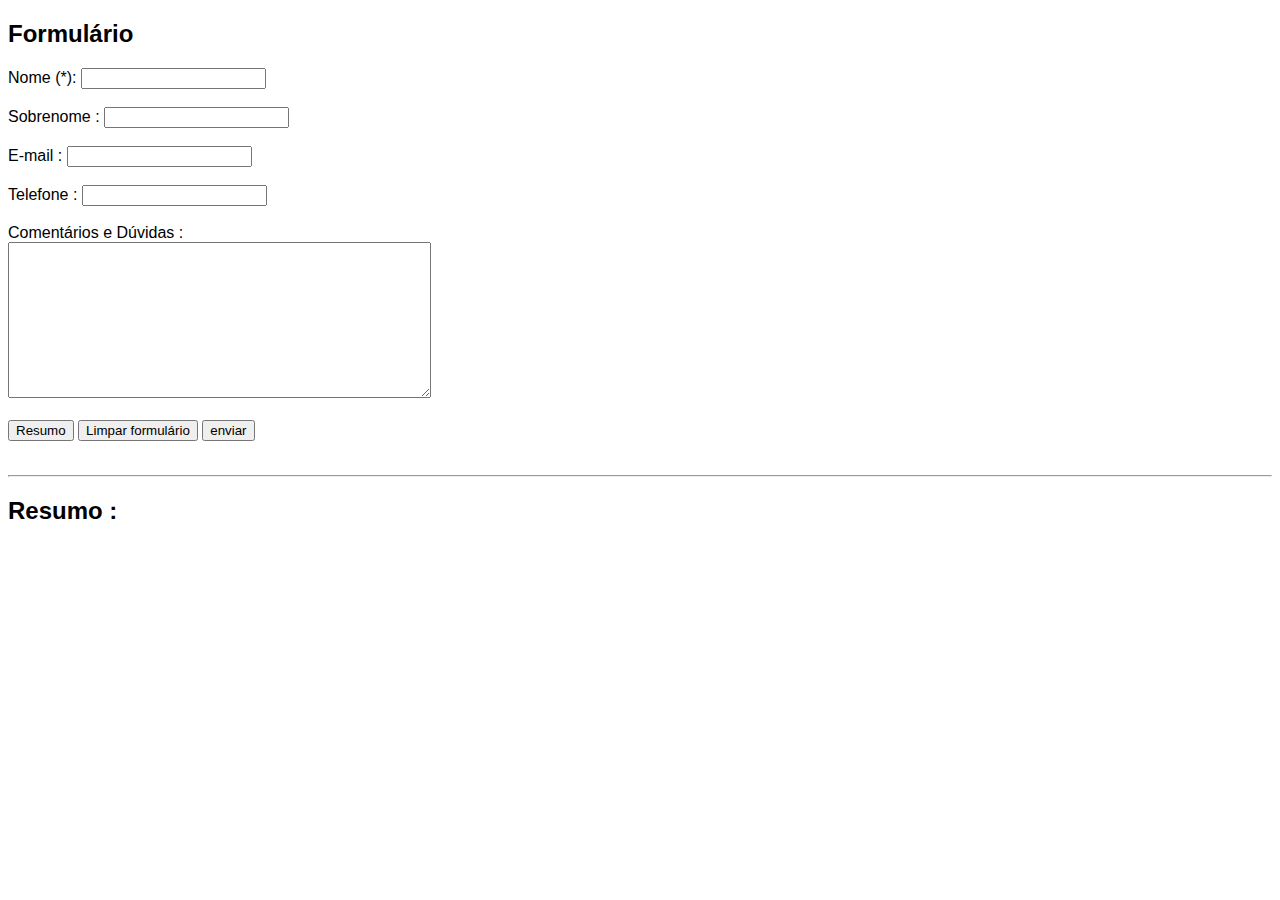
<file: Mod-3-Bootstrap-JavaScript/Aula136-EP/index.html>
<!DOCTYPE html>
<html lang="en">
<head>
    <meta charset="UTF-8">
    <meta name="viewport" content="width=device-width, initial-scale=1.0">
    <link rel="stylesheet" href="css/style.css" />
    <title>Aula 136 - Exercício Prático</title>
</head>
<body>
    <section>
        <h2>Formulário</h2>
        <p id="Contato">
            <form id="myForm" action="" onsubmit="return validarForm()" method="post">
                <label for="nome">Nome (*): </label>
                <input id="nome" type="text">
                <br><br>
                <label for="sobreNome">Sobrenome : </label>
                <input id="sobreNome" type="text">
                <br><br>
                <label for="email">E-mail : </label>
                <input id="email" type="email">
                <br><br>
                <label for="telefone">Telefone : </label>
                <input id="telefone" type="text">
                <br><br>
                <label for="Duvida">Comentários e Dúvidas : </label>
                <br>
                <textarea id="duvida" cols="50" rows="10"></textarea>
                <br><br>
                <button class="btn1" type="button" onclick="resumo()">Resumo</button>
                <button class="btn2" type="button" onclick="limpar()">Limpar formulário</button>
                <input type="submit" value="enviar">
            </form>
            <br>
        </p>
    </section>
    <hr>
    <h2>Resumo : </h2>
    <p id="p1"></p>
    <p id="p2"></p>
    <p id="p3"></p>
    <p id="p4"></p>
    <p id="p5"></p>
    <script src="js/main.js"></script>
</body>
</html>
</file>
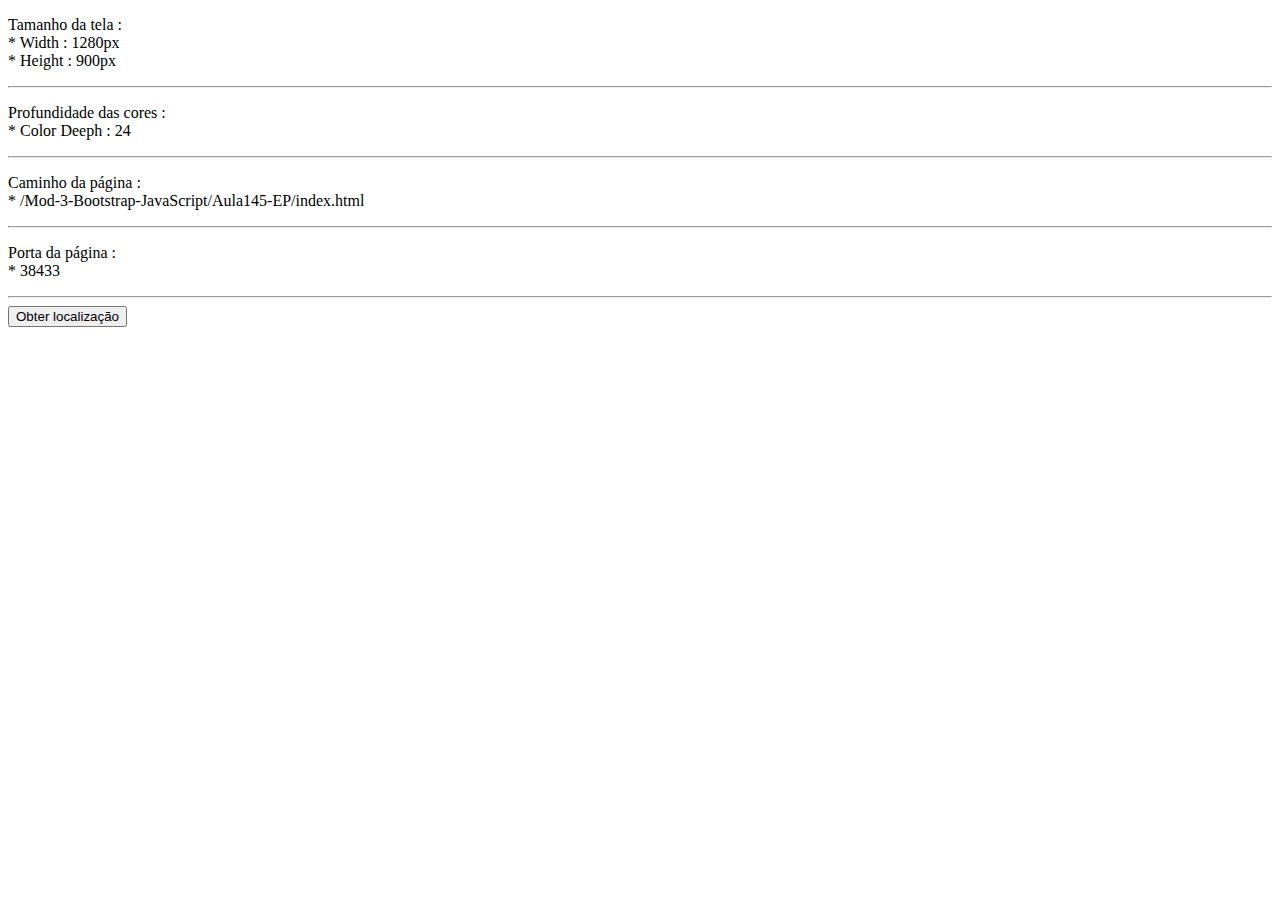
<file: Mod-3-Bootstrap-JavaScript/Aula145-EP/index.html>
<!DOCTYPE html>
<html lang="en">
<head>
    <meta charset="UTF-8">
    <meta name="viewport" content="width=device-width, initial-scale=1.0">
    <title>Aula 145 - Exercício Prático</title>
</head>
<body>
    <p id="p1"></p>
    <hr>
    <p id="p2"></p>
    <hr>
    <p id="p3"></p>
    <hr>
    <p id="p4"></p>
    <hr>
    <button class="btn" onclick="getMyLocation()">Obter localização</button>
    <p id="p5"></p>
    <script src="js/main.js"></script>
</body>
</html>
</file>
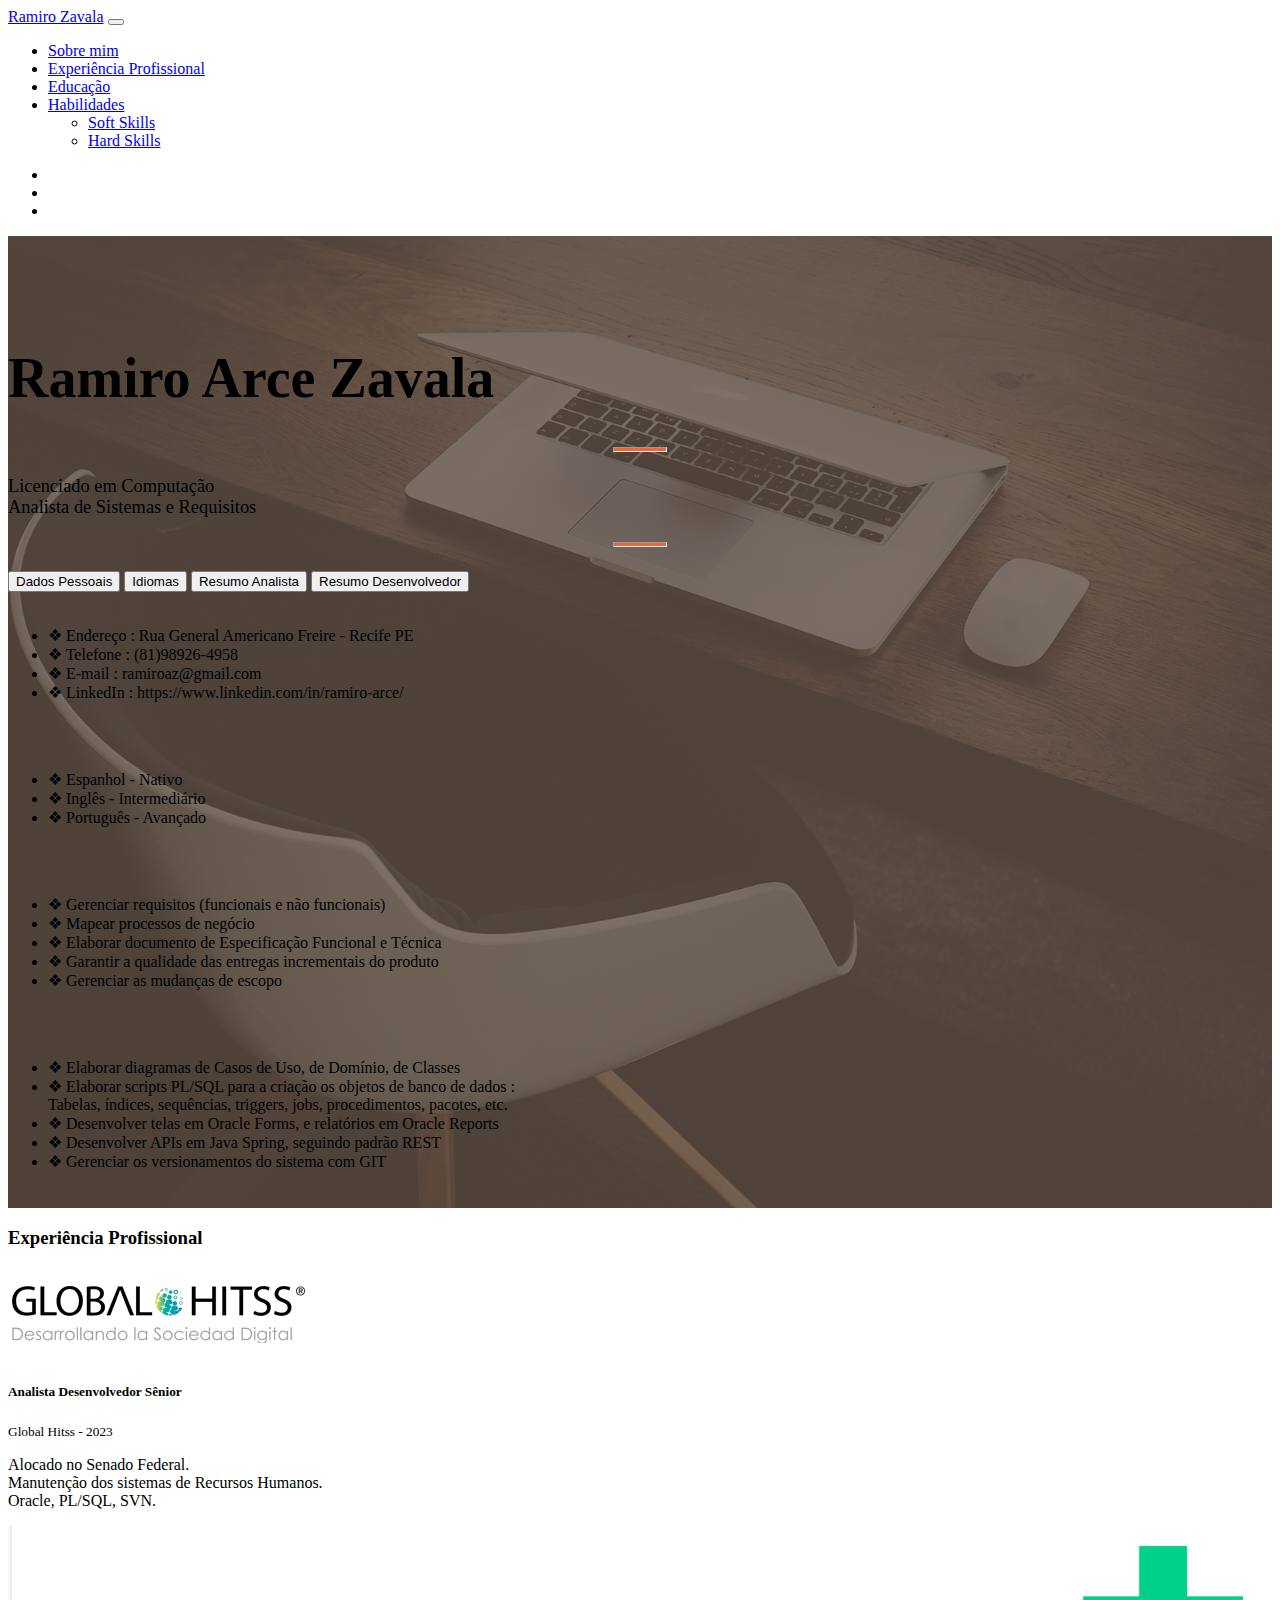
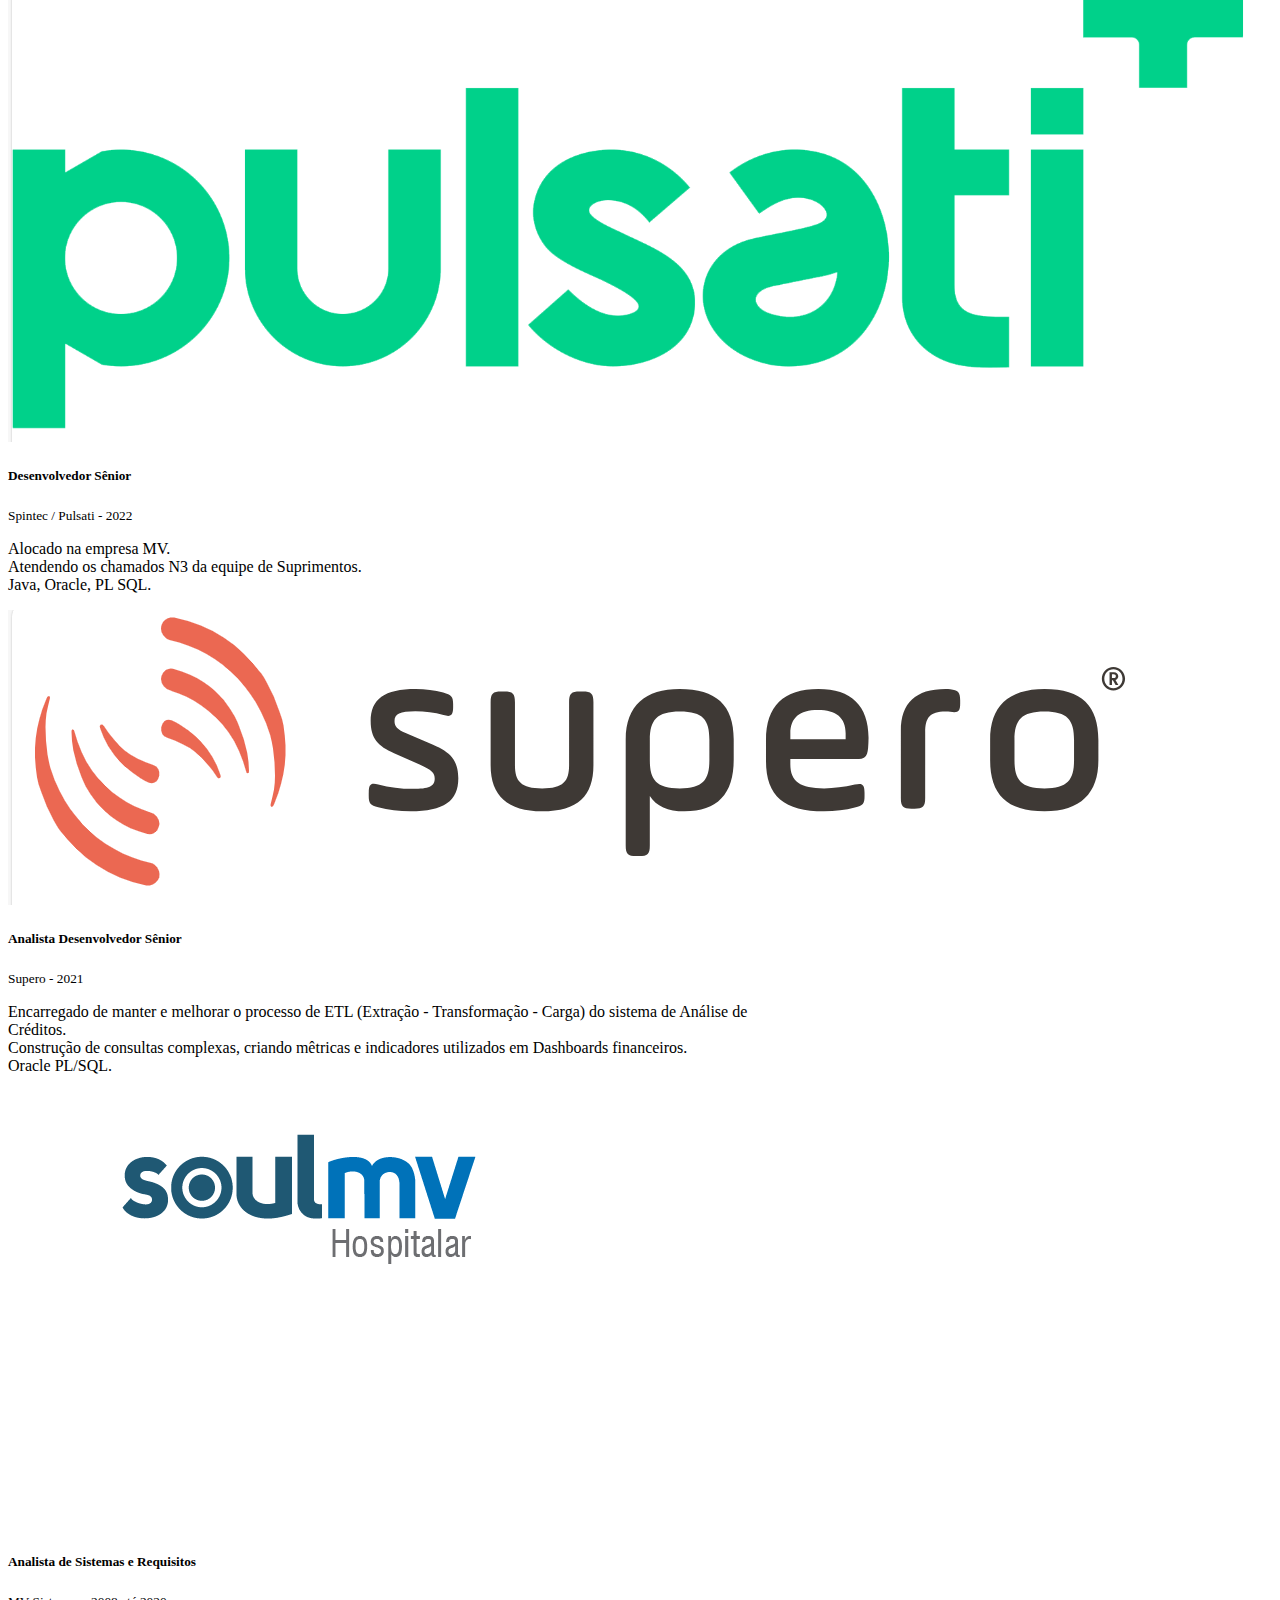
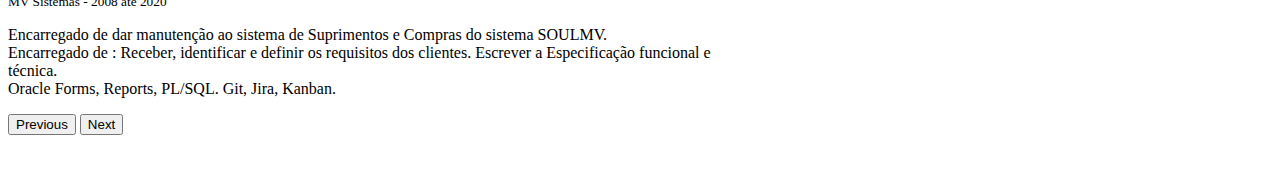
<file: Mod-3-Bootstrap-JavaScript/Aula165-EP/index.html>
<!DOCTYPE html>
<html lang="en">
<head>
    <meta charset="UTF-8">
    <meta name="viewport" content="width=device-width, initial-scale=1.0">
    <!-- Personalizado -->
    <link href="css/style.css" rel="stylesheet">
    <!-- Padrões -->
    <link href="https://cdn.jsdelivr.net/npm/bootstrap@5.3.2/dist/css/bootstrap.min.css" rel="stylesheet" integrity="sha384-T3c6CoIi6uLrA9TneNEoa7RxnatzjcDSCmG1MXxSR1GAsXEV/Dwwykc2MPK8M2HN" crossorigin="anonymous">
    <script src="https://cdn.jsdelivr.net/npm/bootstrap@5.3.2/dist/js/bootstrap.bundle.min.js" integrity="sha384-C6RzsynM9kWDrMNeT87bh95OGNyZPhcTNXj1NW7RuBCsyN/o0jlpcV8Qyq46cDfL" crossorigin="anonymous"></script>
    <title>Aula 165 - Exercício Prático</title>
</head>
<body>
    <!-- 
        Crie uma página web contendo as seguintes especificações:
        * A página deve ter um MENU de navegação usando NAVBAR;
        * A página deve ter pelo menos três containers;
        * A página deve ter um rodapé;
        * A página deve ser responsiva;
        * A página deve ter pelo menos duas cores em Bootstrap;
        * A página deve obrigatoriamente fazer uso de:
            * Imagens
            * Botões
            * Listas
            * Tabelas
            * Alerts
            * Carousel 
            * Collapse 
    -->
    <!-- Navigation-->
    <nav class="navbar navbar-expand-lg navbar-light bg-info p-3 fixed-top" style="--bs-bg-opacity: .5;">
        <div class="container-fluid">
          <a class="navbar-brand" href="#">Ramiro Zavala</a>
          <button class="navbar-toggler" type="button" data-bs-toggle="collapse" data-bs-target="#navbarNavDropdown" aria-controls="navbarNavDropdown" aria-expanded="false" aria-label="Toggle navigation">
            <span class="navbar-toggler-icon"></span>
          </button>
      
          <div class=" collapse navbar-collapse" id="navbarNavDropdown">
            <ul class="navbar-nav ms-auto ">
              <li class="nav-item">
                <a class="nav-link mx-2 active" aria-current="page" href="#">Sobre mim</a>
              </li>
              <li class="nav-item">
                <a class="nav-link mx-2" href="#">Experiência Profissional</a>
              </li>
              <li class="nav-item">
                <a class="nav-link mx-2" href="#">Educação</a>
              </li>
              <li class="nav-item dropdown">
                <a class="nav-link mx-2 dropdown-toggle" href="#" id="navbarDropdownMenuLink" role="button" data-bs-toggle="dropdown" aria-expanded="false">
                  Habilidades
                </a>
                <ul class="dropdown-menu" aria-labelledby="navbarDropdownMenuLink">
                  <li><a class="dropdown-item" href="#">Soft Skills</a></li>
                  <li><a class="dropdown-item" href="#">Hard Skills</a></li>
                </ul>
              </li>
            </ul>
            <ul class="navbar-nav ms-auto d-none d-lg-inline-flex">
              <li class="nav-item mx-2">
                <a class="nav-link text-dark h5" href="" target="blank"><i class="fab fa-google-plus-square"></i></a>
              </li>
              <li class="nav-item mx-2">
                <a class="nav-link text-dark h5" href="" target="blank"><i class="fab fa-twitter"></i></a>
              </li>
              <li class="nav-item mx-2">
                <a class="nav-link text-dark h5" href="" target="blank"><i class="fab fa-facebook-square"></i></a>
              </li>
            </ul>
          </div>
        </div>
    </nav>
    <!-- Masthead-->
    <header class="masthead">
        <div class="container px-4 px-lg-5 h-100">
            <div class="row gx-4 gx-lg-5 h-100 align-items-center justify-content-center text-center">
                <div class="col-lg-8 align-self-end">
                    <h1 class="text-white font-weight-bold">Ramiro Arce Zavala</h1>
                    <hr class="divider" />
                </div>
                <div class="col-lg-8 align-self-baseline">
                    <p class="text-white mb-5">Licenciado em Computação<br>Analista de Sistemas e Requisitos</p>
                    <hr class="divider" />
                </div>
                <div id="resumo">
                  <button type="button" class="btn btn-dark" data-bs-toggle="collapse" data-bs-target="#resumo1">Dados Pessoais</button>
                  <button type="button" class="btn btn-dark" data-bs-toggle="collapse" data-bs-target="#resumo2">Idiomas</button>
                  <button type="button" class="btn btn-dark" data-bs-toggle="collapse" data-bs-target="#resumo3">Resumo Analista</button>
                  <button type="button" class="btn btn-dark" data-bs-toggle="collapse" data-bs-target="#resumo4">Resumo Desenvolvedor</button>
                  <div id="resumo1" class="collapse show text-white mb-5" data-bs-parent="#resumo">
                      <br>
                      <ul class="list-group list-group-flush col-md-8 d-flex justify-content-center w-75 mx-auto">
                        <li class="list-group-item">❖ Endereço : Rua General Americano Freire - Recife PE</li>
                        <li class="list-group-item">❖ Telefone : (81)98926-4958</li>
                        <li class="list-group-item">❖ E-mail : ramiroaz@gmail.com</li>
                        <li class="list-group-item">❖ LinkedIn : https://www.linkedin.com/in/ramiro-arce/</li>
                      </ul>
                      <br>
                  </div>
                  <div id="resumo2" class="collapse text-white mb-5" data-bs-parent="#resumo">
                      <br>
                      <ul class="list-group list-group-flush col-md-8 d-flex justify-content-center w-75 mx-auto">
                        <li class="list-group-item">❖ Espanhol - Nativo</li>
                        <li class="list-group-item">❖ Inglês - Intermediário</li>
                        <li class="list-group-item">❖ Português - Avançado</li>
                      </ul>
                      <br>
                  </div>
                  <div id="resumo3" class="collapse text-white mb-5" data-bs-parent="#resumo">
                    <br>
                    <ul class="list-group list-group-flush col-md-8 d-flex justify-content-center w-75 mx-auto">
                      <li class="list-group-item">❖ Gerenciar requisitos (funcionais e não funcionais)</li>
                      <li class="list-group-item">❖ Mapear processos de negócio</li>
                      <li class="list-group-item">❖ Elaborar documento de Especificação Funcional e Técnica</li>
                      <li class="list-group-item">❖ Garantir a qualidade das entregas incrementais do produto</li>
                      <li class="list-group-item">❖ Gerenciar as mudanças de escopo</li>
                    </ul>
                    <br>
                  </div>
                  <div id="resumo4" class="collapse text-white mb-5" data-bs-parent="#resumo">
                    <br>
                    <ul class="list-group list-group-flush col-md-8 d-flex justify-content-center w-75 mx-auto">
                      <li class="list-group-item">❖ Elaborar diagramas de Casos de Uso, de Domínio, de Classes</li>
                      <li class="list-group-item">❖ Elaborar scripts PL/SQL para a criação os objetos de banco de dados : <br> Tabelas, índices, sequências, triggers, jobs, procedimentos, pacotes, etc.</li>
                      <li class="list-group-item">❖ Desenvolver telas em Oracle Forms, e relatórios em Oracle Reports</li>
                      <li class="list-group-item">❖ Desenvolver APIs em Java Spring, seguindo padrão REST</li>
                      <li class="list-group-item">❖ Gerenciar os versionamentos do sistema com GIT</li>
                    </ul>
                    <br>
                  </div>
            </div>
      </div>
    </header>
    <!-- Experiência Profissional  -->
    <section class="page-section bg-primary" id="experiencia">
      <h3 class="text-white mb-5 text-center">Experiência Profissional</h3>
      <div id="carouselExample" class="carousel slide">
        <div class="carousel-inner">
          <div class="carousel-item active">
            <div class="card mb-3 d-flex justify-content-center w-75 mx-auto" style="max-width: 740px;">
              <div class="row g-0">
                <div class="col-md-4">
                  <img src="assets/img/logo_nuevo-hitss.png" class="img-fluid rounded-start" alt="globalhitss">
                </div>
                <div class="col-md-8">
                  <div class="card-body">
                    <h5 class="card-title">Analista Desenvolvedor Sênior</h5>
                    <p class="card-text"><small class="text-body-secondary">Global Hitss - 2023</small></p>
                    <p class="card-text">Alocado no Senado Federal. <br>Manutenção dos sistemas de Recursos Humanos.
                        <br>Oracle, PL/SQL, SVN.
                    </p>
                  </div>
                </div>
              </div>
          </div>
          </div>
          <div class="carousel-item">
            <div class="card mb-3 d-flex justify-content-center w-75 mx-auto" style="max-width: 740px;">
              <div class="row g-0">
                <div class="col-md-4">
                  <img src="assets/img/logo-pulsati.png" class="img-fluid rounded-start" alt="pulsati">
                </div>
                <div class="col-md-8">
                  <div class="card-body">
                    <h5 class="card-title">Desenvolvedor Sênior</h5>
                    <p class="card-text"><small class="text-body-secondary">Spintec / Pulsati - 2022</small></p>
                    <p class="card-text">Alocado na empresa MV.<br>Atendendo os chamados N3 da equipe de Suprimentos.<br>Java, Oracle, PL SQL.</p>
                  </div>
                </div>
              </div>
            </div>
          </div>
          <div class="carousel-item">
            <div class="card mb-3 d-flex justify-content-center w-75 mx-auto" style="max-width: 740px;">
              <div class="row g-0">
                <div class="col-md-4">
                  <img src="assets/img/logo-supero.png" class="img-fluid rounded-start" alt="supero">
                </div>
                <div class="col-md-8">
                  <div class="card-body">
                    <h5 class="card-title">Analista Desenvolvedor Sênior</h5>
                    <p class="card-text"><small class="text-body-secondary">Supero - 2021</small></p>
                    <p class="card-text">Encarregado de manter e melhorar o processo de ETL (Extração - Transformação - Carga) do sistema de Análise de Créditos.
                      <br>Construção de consultas complexas, criando mêtricas e indicadores utilizados em Dashboards financeiros.<br>Oracle PL/SQL.</p>
                  </div>
                </div>
              </div>
            </div>
          </div>
          <div class="carousel-item">
            <div class="card mb-3 d-flex justify-content-center w-75 mx-auto" style="max-width: 740px;">
              <div class="row g-0">
                <div class="col-md-4">
                  <img src="assets/img/logo-soulmv.png" class="img-fluid rounded-start" alt="soulmv">
                </div>
                <div class="col-md-8">
                  <div class="card-body">
                    <h5 class="card-title">Analista de Sistemas e Requisitos</h5>
                    <p class="card-text"><small class="text-body-secondary">MV Sistemas - 2008 até 2020</small></p>
                    <p class="card-text">Encarregado de dar manutenção ao sistema de Suprimentos e Compras do sistema SOULMV.
                      <br>Encarregado de : Receber, identificar e definir os requisitos dos clientes. Escrever a Especificação funcional e técnica.
                      <br>Oracle Forms, Reports, PL/SQL. Git, Jira, Kanban.
                    </p>
                  </div>
                </div>
              </div>
            </div>
          </div>
        </div>
        <button class="carousel-control-prev" type="button" data-bs-target="#carouselExample" data-bs-slide="prev">
          <span class="carousel-control-prev-icon" aria-hidden="true"></span>
          <span class="visually-hidden">Previous</span>
        </button>
        <button class="carousel-control-next" type="button" data-bs-target="#carouselExample" data-bs-slide="next">
          <span class="carousel-control-next-icon" aria-hidden="true"></span>
          <span class="visually-hidden">Next</span>
        </button>
      </div>
    </section>  
      
    <br><br>
</body>
</html>
</file>
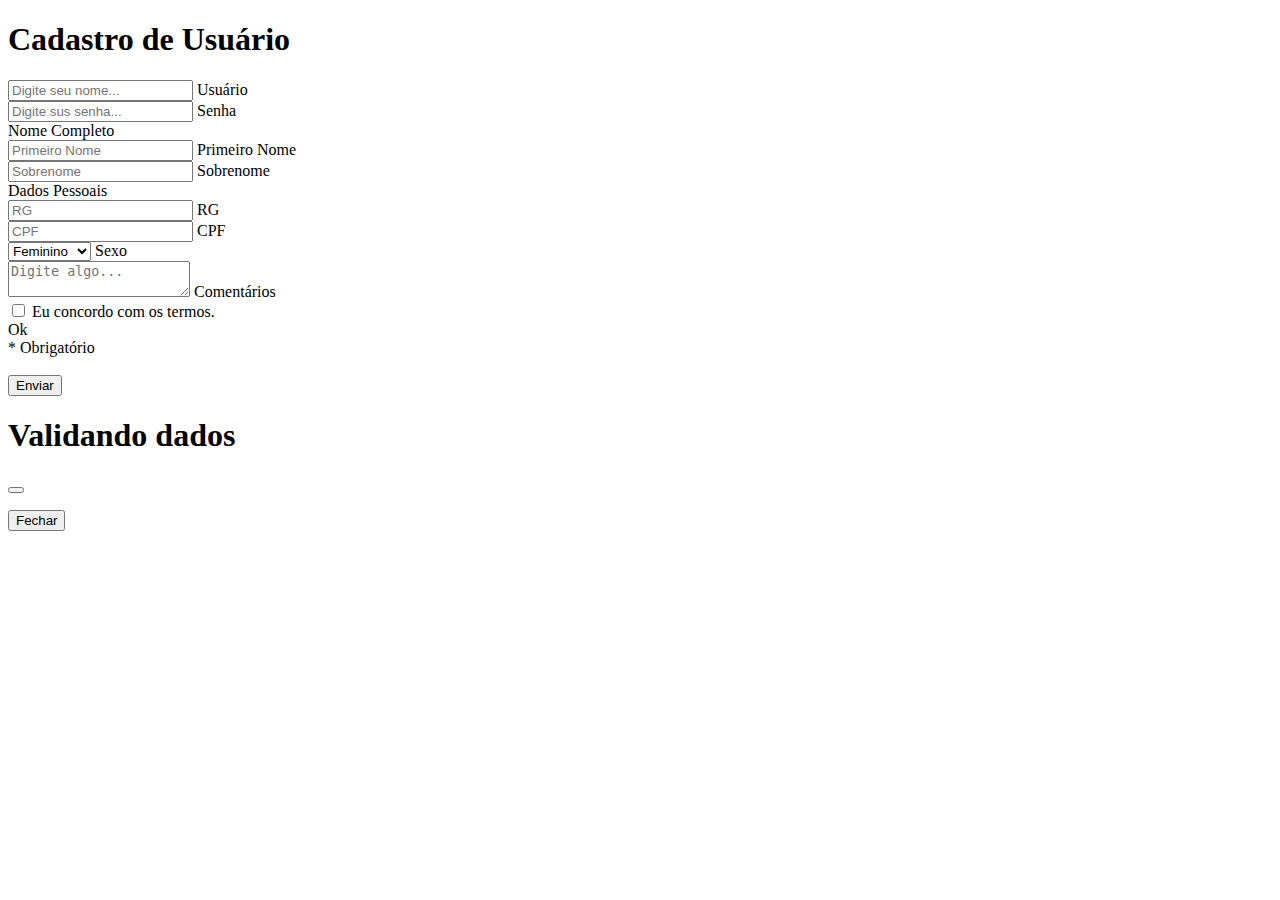
<file: Mod-3-Bootstrap-JavaScript/Aula175-EP/index.html>
<!DOCTYPE html>
<html lang="en">
<head>
    <meta charset="UTF-8">
    <meta name="viewport" content="width=device-width, initial-scale=1.0">
    <link href="https://cdn.jsdelivr.net/npm/bootstrap@5.3.2/dist/css/bootstrap.min.css" rel="stylesheet" integrity="sha384-T3c6CoIi6uLrA9TneNEoa7RxnatzjcDSCmG1MXxSR1GAsXEV/Dwwykc2MPK8M2HN" crossorigin="anonymous">
    <script src="https://cdn.jsdelivr.net/npm/bootstrap@5.3.2/dist/js/bootstrap.bundle.min.js" integrity="sha384-C6RzsynM9kWDrMNeT87bh95OGNyZPhcTNXj1NW7RuBCsyN/o0jlpcV8Qyq46cDfL" crossorigin="anonymous"></script>
    <script src="js/main.js"></script>
    <title>Aula 175 - Exercício Prático</title>
    <!-- 
        Crie um formulário contendo as seguintes especificações:
        * Use pelo menos cinco tipos de inputs diferentes;
        * Escolha um tema (cadastro, login, etc);
        * Use pelo menos duas cores;
        * Use validação.
     -->
</head>
<body>
    <div class="container mt-3 border border-info rounded bg-info p-2" style="--bs-bg-opacity: .2;">
        <form action="#" class="mt-3 mb-3 was-validated">
            <h1 class="text-center">Cadastro de Usuário</h1>
            <div class="form-floating mb-3 mt-3">
                <input type="text" class="form-control" id="username" placeholder="Digite seu nome..." name="username" required>
                <label for="username" >Usuário</label>
            </div>
            <div class="form-floating mb-3" mt-3>
                <input type="password" class="form-control" id="password" placeholder="Digite sus senha..." name="password" required>
                <label for="password" >Senha</label>
            </div>
            <div class="input-group mb-3 mt-3">
                <span class="input-group-text">Nome Completo</span>
                <div class="form-floating">
                    <input type="text" class="form-control" id="primeiroNome" placeholder="Primeiro Nome" required>
                    <label for="primeiroNome">Primeiro Nome</label>
                </div>
                <div class="form-floating">
                    <input type="text" class="form-control" id="sobreNome" placeholder="Sobrenome" required>
                    <label for="sobreNome">Sobrenome</label>
                </div>
            </div>
            <div class="input-group mb-3">
                <span class="input-group-text">Dados Pessoais</span>
                <div class="form-floating">
                    <input type="text" class="form-control" id="RG" placeholder="RG" required>
                    <label for="RG">RG</label>
                </div>
                <div class="form-floating">
                    <input type="text" class="form-control" id="CPF" placeholder="CPF" required>
                    <label for="CPF">CPF</label>
                </div>
                <div class="form-floating">
                    <select class="form-select" id="sexo" name="sexo">
                        <option>Feminino</option>
                        <option>Masculino</option>   
                    </select>
                    <label for="sexo" class="form-label">Sexo</label>
                </div>
            </div>
            <div class="form-floating mb-3 mt-3">
                <textarea class="form-control" id="text" placeholder="Digite algo..."></textarea>
                <label for="text">Comentários</label>
            </div>
            <div class="form-check mb-3">
                <input class="form-check-input" type="checkbox" id="myCheck" name="remember" required>
                <label class="form-check-label" for="myCheck">Eu concordo com os termos.</label>
                <div class="valid-feedback">Ok</div>
                <div class="invalid-feedback">* Obrigatório</div>
            </div>
            <br>
            <div class="d-grid gap-2 col-4 mx-auto">
                <button type="button" id="btnEnviar" onclick="validar()" class="btn btn-outline-success" data-bs-toggle="modal" data-bs-target="#staticBackdrop">Enviar</button>
            </div>
        </form>
    </div>
  
  <!-- Modal -->
  <div class="modal fade" id="staticBackdrop" data-bs-backdrop="static" data-bs-keyboard="false" tabindex="-1" aria-labelledby="staticBackdropLabel" aria-hidden="true">
    <div class="modal-dialog">
      <div class="modal-content">
        <div class="modal-header">
          <h1 class="modal-title fs-5" id="staticBackdropLabel">Validando dados</h1>
          <button type="button" class="btn-close" data-bs-dismiss="modal" aria-label="Close"></button>
        </div>
        <div class="modal-body">
          <p id="textoValidado"></p>
        </div>
        <div class="modal-footer">
          <button type="button" class="btn btn-primary" data-bs-dismiss="modal">Fechar</button>
        </div>
      </div>
    </div>
  </div>


</body>
</html>
</file>
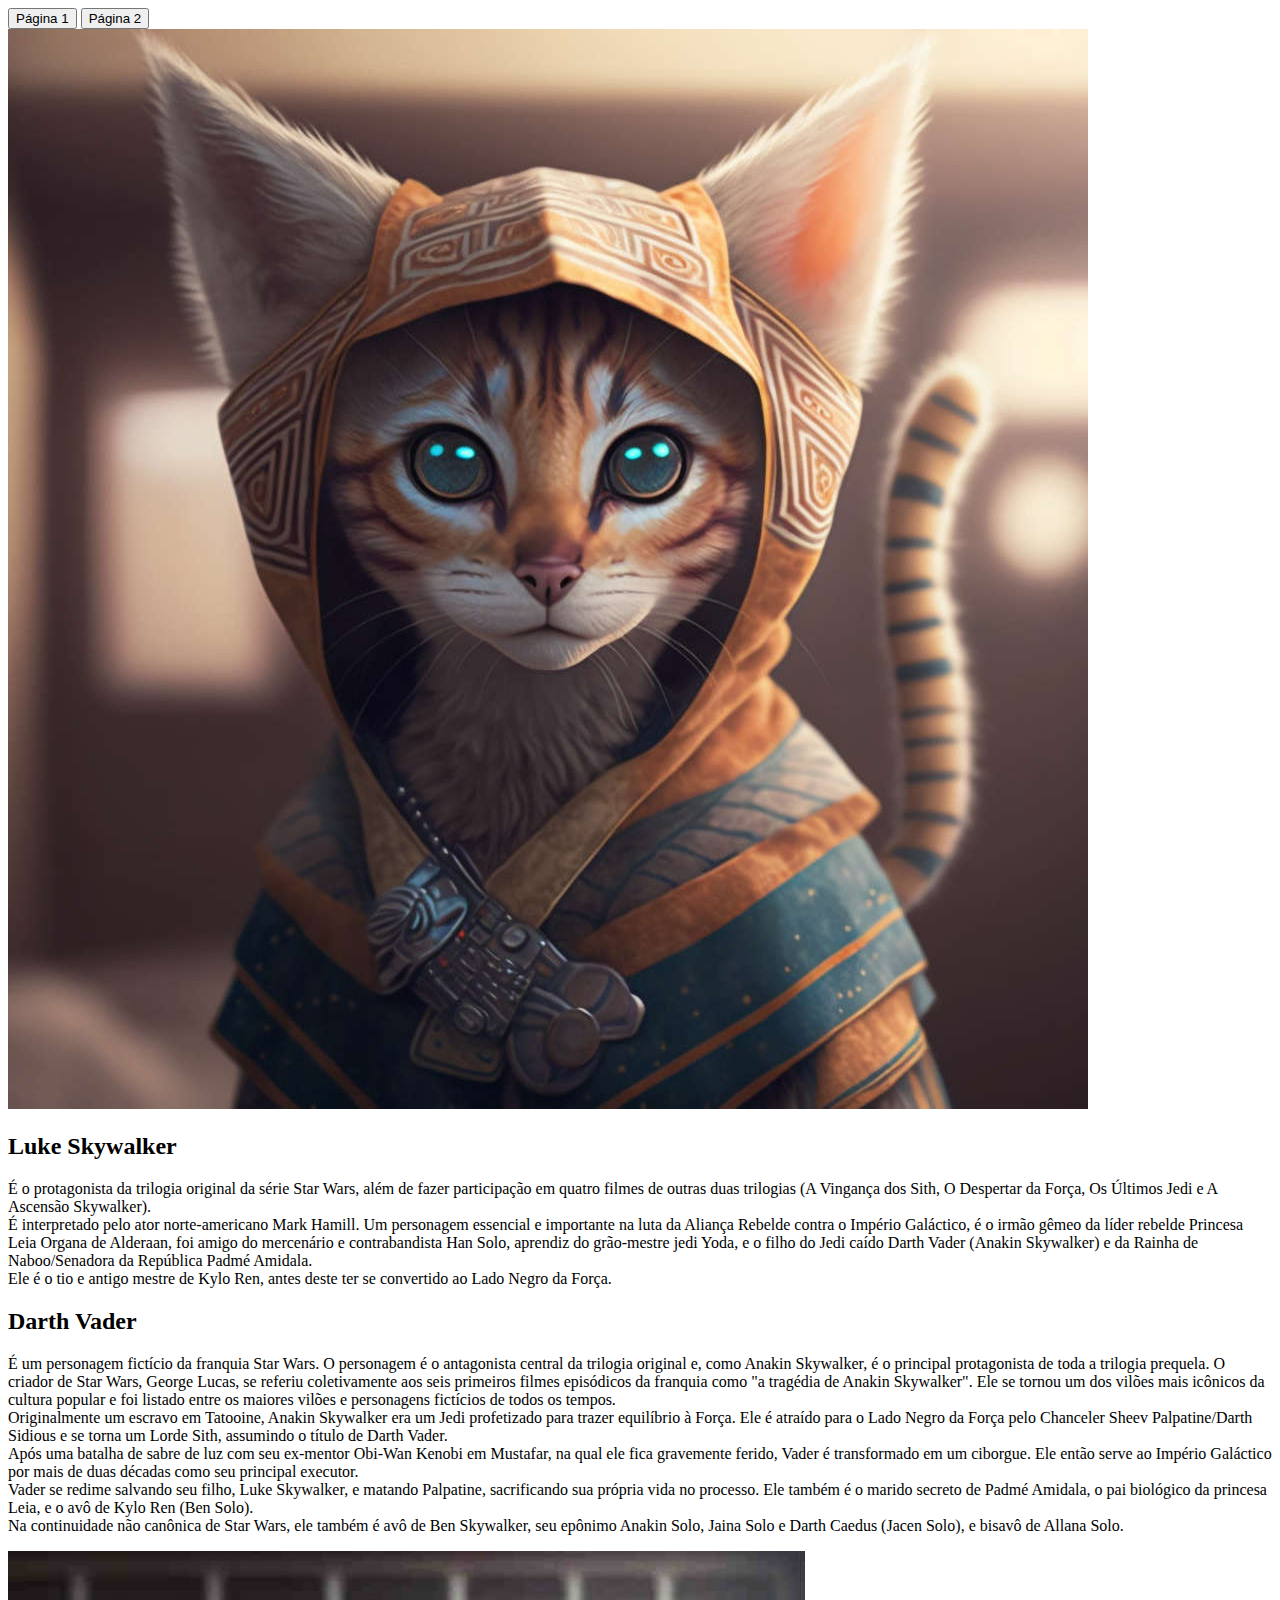
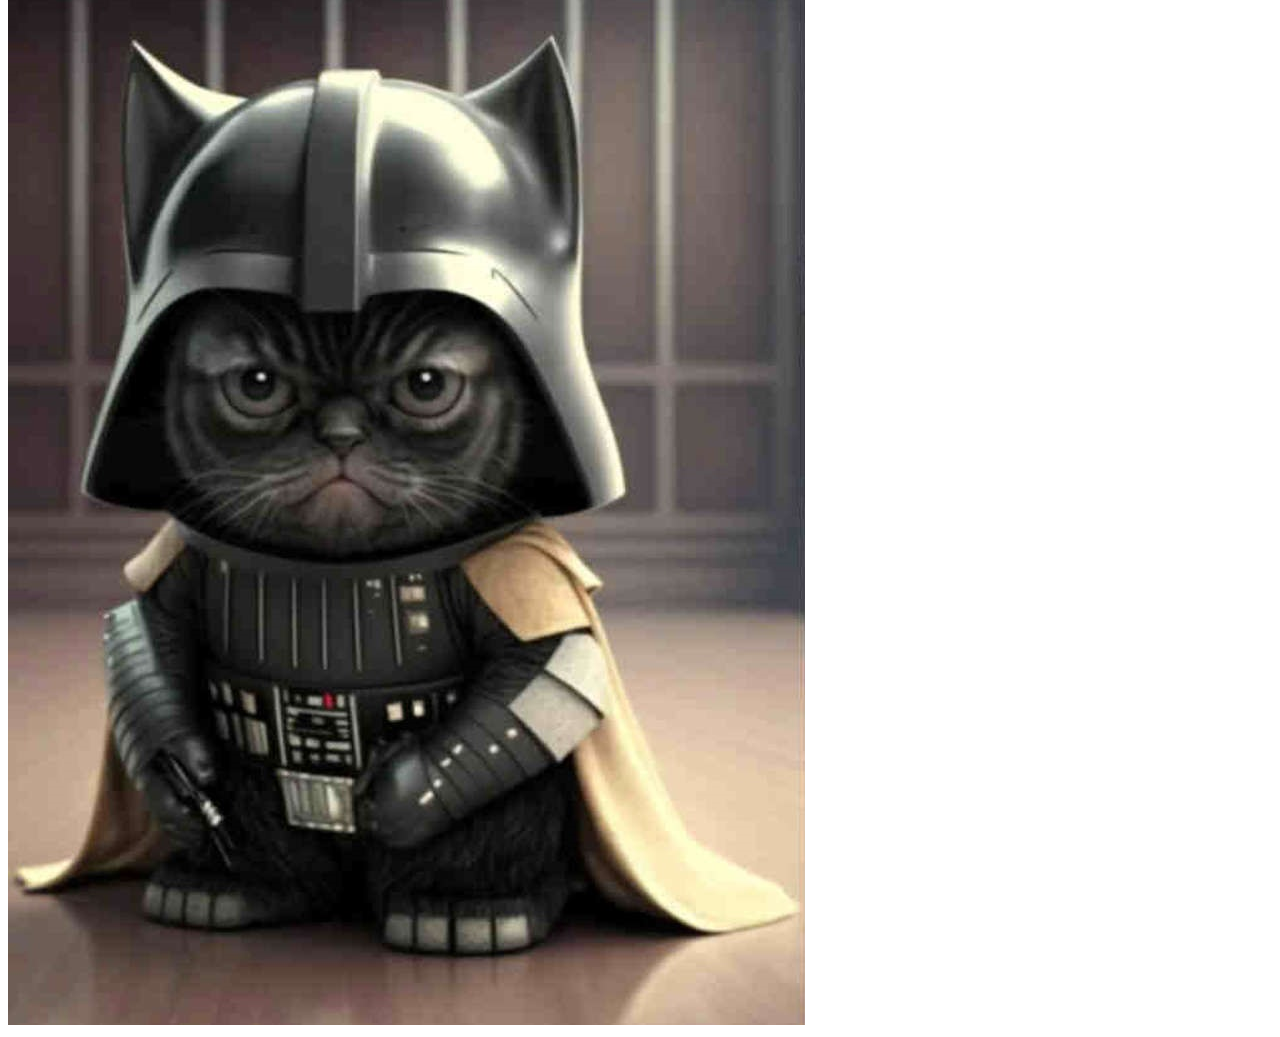
<file: Mod-3-Bootstrap-JavaScript/Aula185-EP/index.html>
<!DOCTYPE html>
<html lang="en">
<head>
    <meta charset="UTF-8">
    <meta name="viewport" content="width=device-width, initial-scale=1.0">
    <link href="https://cdn.jsdelivr.net/npm/bootstrap@5.3.2/dist/css/bootstrap.min.css" rel="stylesheet" integrity="sha384-T3c6CoIi6uLrA9TneNEoa7RxnatzjcDSCmG1MXxSR1GAsXEV/Dwwykc2MPK8M2HN" crossorigin="anonymous">
    <script src="https://cdn.jsdelivr.net/npm/bootstrap@5.3.2/dist/js/bootstrap.bundle.min.js" integrity="sha384-C6RzsynM9kWDrMNeT87bh95OGNyZPhcTNXj1NW7RuBCsyN/o0jlpcV8Qyq46cDfL" crossorigin="anonymous"></script>
    <title>Aula 185 - Exercício Prático</title>
    <!--  
        1ª página:
            Divida essa página usando sm-4/sm-8 e md-6/md-6.
        2ª página:
            Divida essa página usando lg-4/lg-8 e xxl-2/xxl-3.
        OBSERVAÇÕES:
            Todos os containers devem ter conteúdos, como imagens, links, colapses, etc.*
    -->
</head>
<body>
    <div class="row gx-4 gx-lg-5 h-100 align-items-center justify-content-center text-center">
      <div id="resumo">
        <button type="button" class="btn btn-dark" data-bs-toggle="collapse" data-bs-target="#resumo1">Página 1</button>
        <button type="button" class="btn btn-dark" data-bs-toggle="collapse" data-bs-target="#resumo2">Página 2</button>
        <div id="resumo1" class="collapse show text-white mb-5" data-bs-parent="#resumo">
            <div class="container-fluid mt-3">
                <div class="container-fluid">
                    <div class="row">
                        <div class="col-sm-4 col-md-6 bg-primary text-white p-3">
                            <img src="img/cat2.jpeg" class="img-fluid rounded-start" alt="cat-skywalker">
                        </div>
                        <div class="col-sm-8 col-md-6 bg-info text-white p-3">
                           <h2>Luke Skywalker</h2> 
                           <p>É o protagonista da trilogia original da série Star Wars, além de fazer participação em quatro filmes de outras duas trilogias (A Vingança dos Sith, O Despertar da Força, Os Últimos Jedi e A Ascensão Skywalker). 
                             <br>É interpretado pelo ator norte-americano Mark Hamill. Um personagem essencial e importante na luta da Aliança Rebelde contra o Império Galáctico, é o irmão gêmeo da líder rebelde Princesa Leia Organa de Alderaan, 
                             foi amigo do mercenário e contrabandista Han Solo, aprendiz do grão-mestre jedi Yoda, e o filho do Jedi caído Darth Vader (Anakin Skywalker) e da Rainha de Naboo/Senadora da República Padmé Amidala. 
                             <br>Ele é o tio e antigo mestre de Kylo Ren, antes deste ter se convertido ao Lado Negro da Força.
                           </p>
                        </div>
                    </div>
                </div>
            </div>
        </div>
        <div id="resumo2" class="collapse text-white mb-5" data-bs-parent="#resumo">
            <div class="container-fluid mt-3">
                <div class="container-fluid">
                    <div class="row">
                        <div class="col-lg-4 col-xxl-2 bg-primary text-white p-3">
                           <h2>Darth Vader</h2> 
                           <p>É um personagem fictício da franquia Star Wars. O personagem é o antagonista central da trilogia original e, como Anakin Skywalker, é o principal protagonista de toda a trilogia prequela. 
                            O criador de Star Wars, George Lucas, se referiu coletivamente aos seis primeiros filmes episódicos da franquia como "a tragédia de Anakin Skywalker". 
                            Ele se tornou um dos vilões mais icônicos da cultura popular e foi listado entre os maiores vilões e personagens fictícios de todos os tempos.<br>
                            Originalmente um escravo em Tatooine, Anakin Skywalker era um Jedi profetizado para trazer equilíbrio à Força. Ele é atraído para o Lado Negro da Força 
                            pelo Chanceler Sheev Palpatine/Darth Sidious e se torna um Lorde Sith, assumindo o título de Darth Vader. <br>
                            Após uma batalha de sabre de luz com seu ex-mentor Obi-Wan Kenobi em Mustafar, na qual ele fica gravemente ferido, Vader é transformado em um ciborgue. 
                            Ele então serve ao Império Galáctico por mais de duas décadas como seu principal executor. <br>
                            Vader se redime salvando seu filho, Luke Skywalker, e matando Palpatine, sacrificando sua própria vida no processo. 
                            Ele também é o marido secreto de Padmé Amidala, o pai biológico da princesa Leia, e o avô de Kylo Ren (Ben Solo). <br>
                            Na continuidade não canônica de Star Wars, ele também é avô de Ben Skywalker, seu epônimo Anakin Solo, Jaina Solo e Darth Caedus 
                            (Jacen Solo), e bisavô de Allana Solo.
                           </p>
                        </div>
                        <div class="col-lg-8 col-xxl-10 bg-dark text-white p-3">
                            <img src="img/cat4a.jpg" class="img-fluid rounded-start" alt="cat-darth-vader">
                        </div>
                    </div>
                </div>
            </div>
        </div>
      </div>
    </div>  
</body>
</html>
</file>
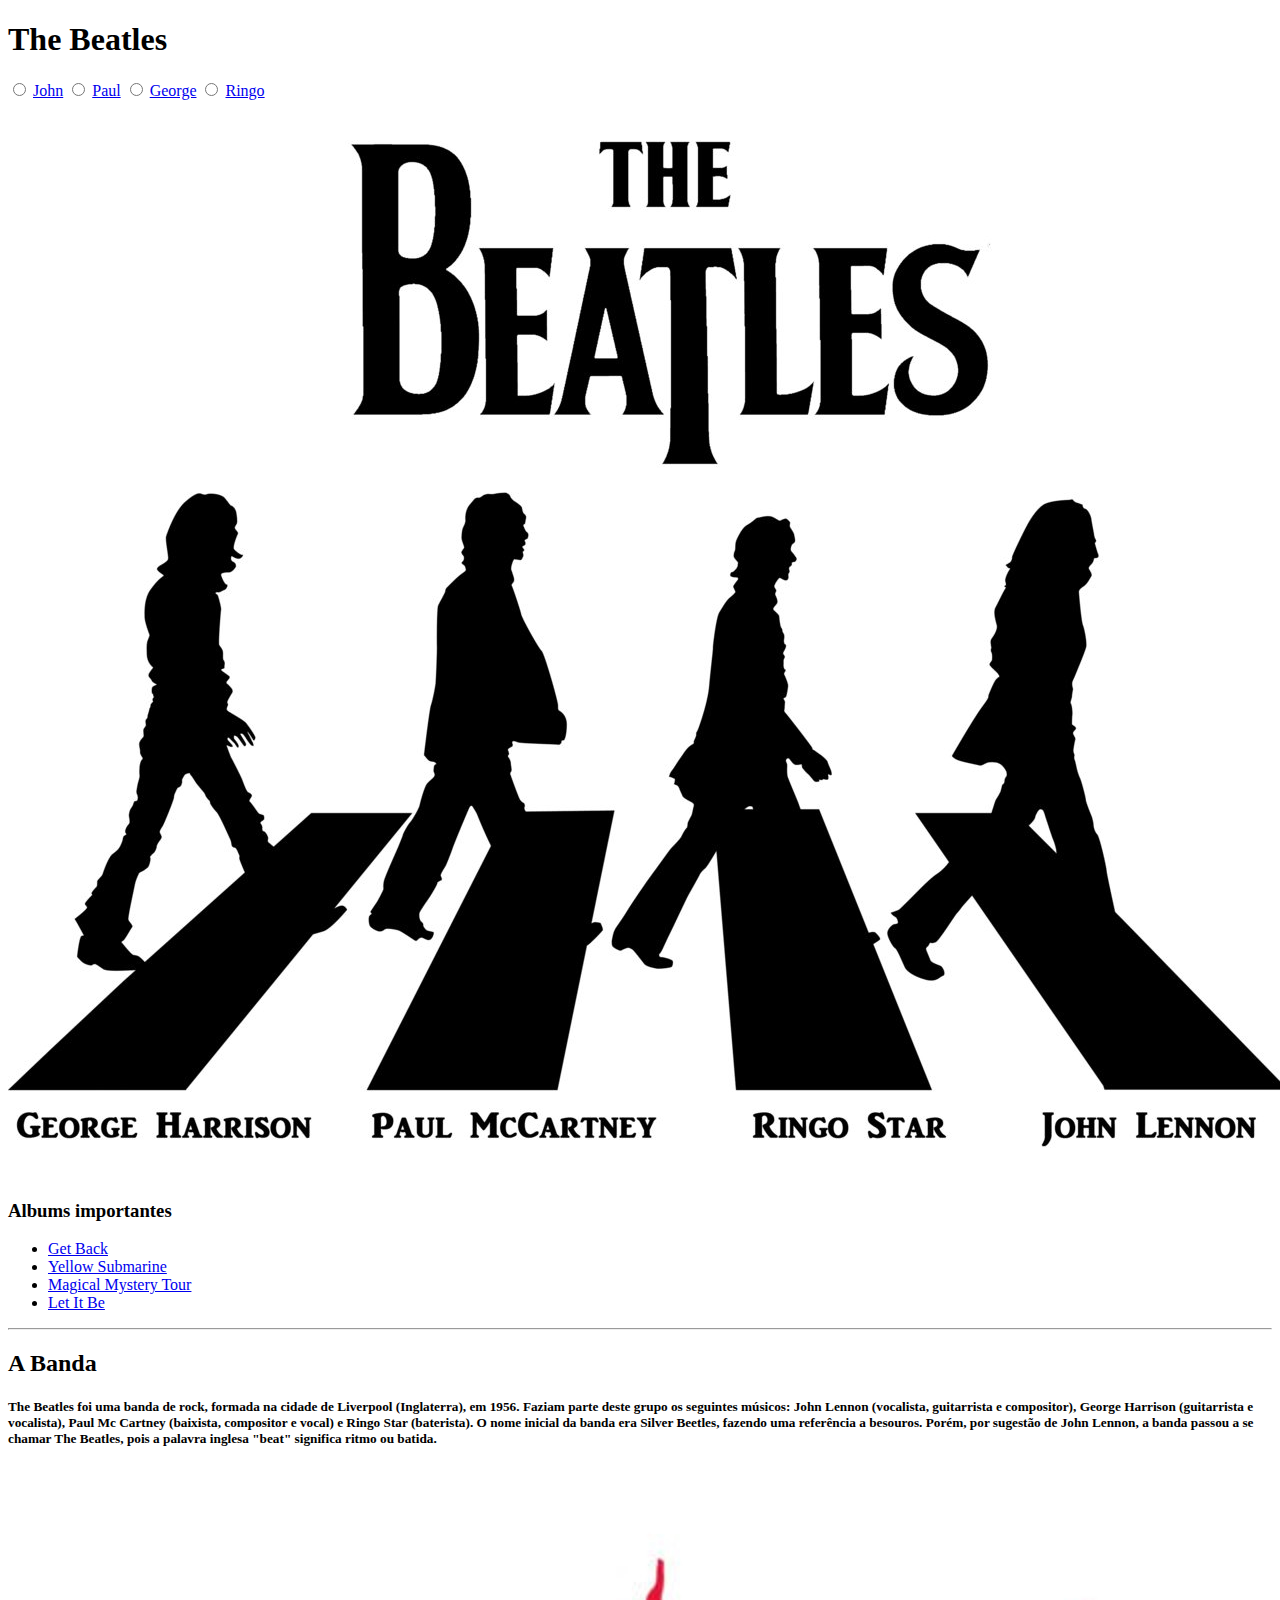
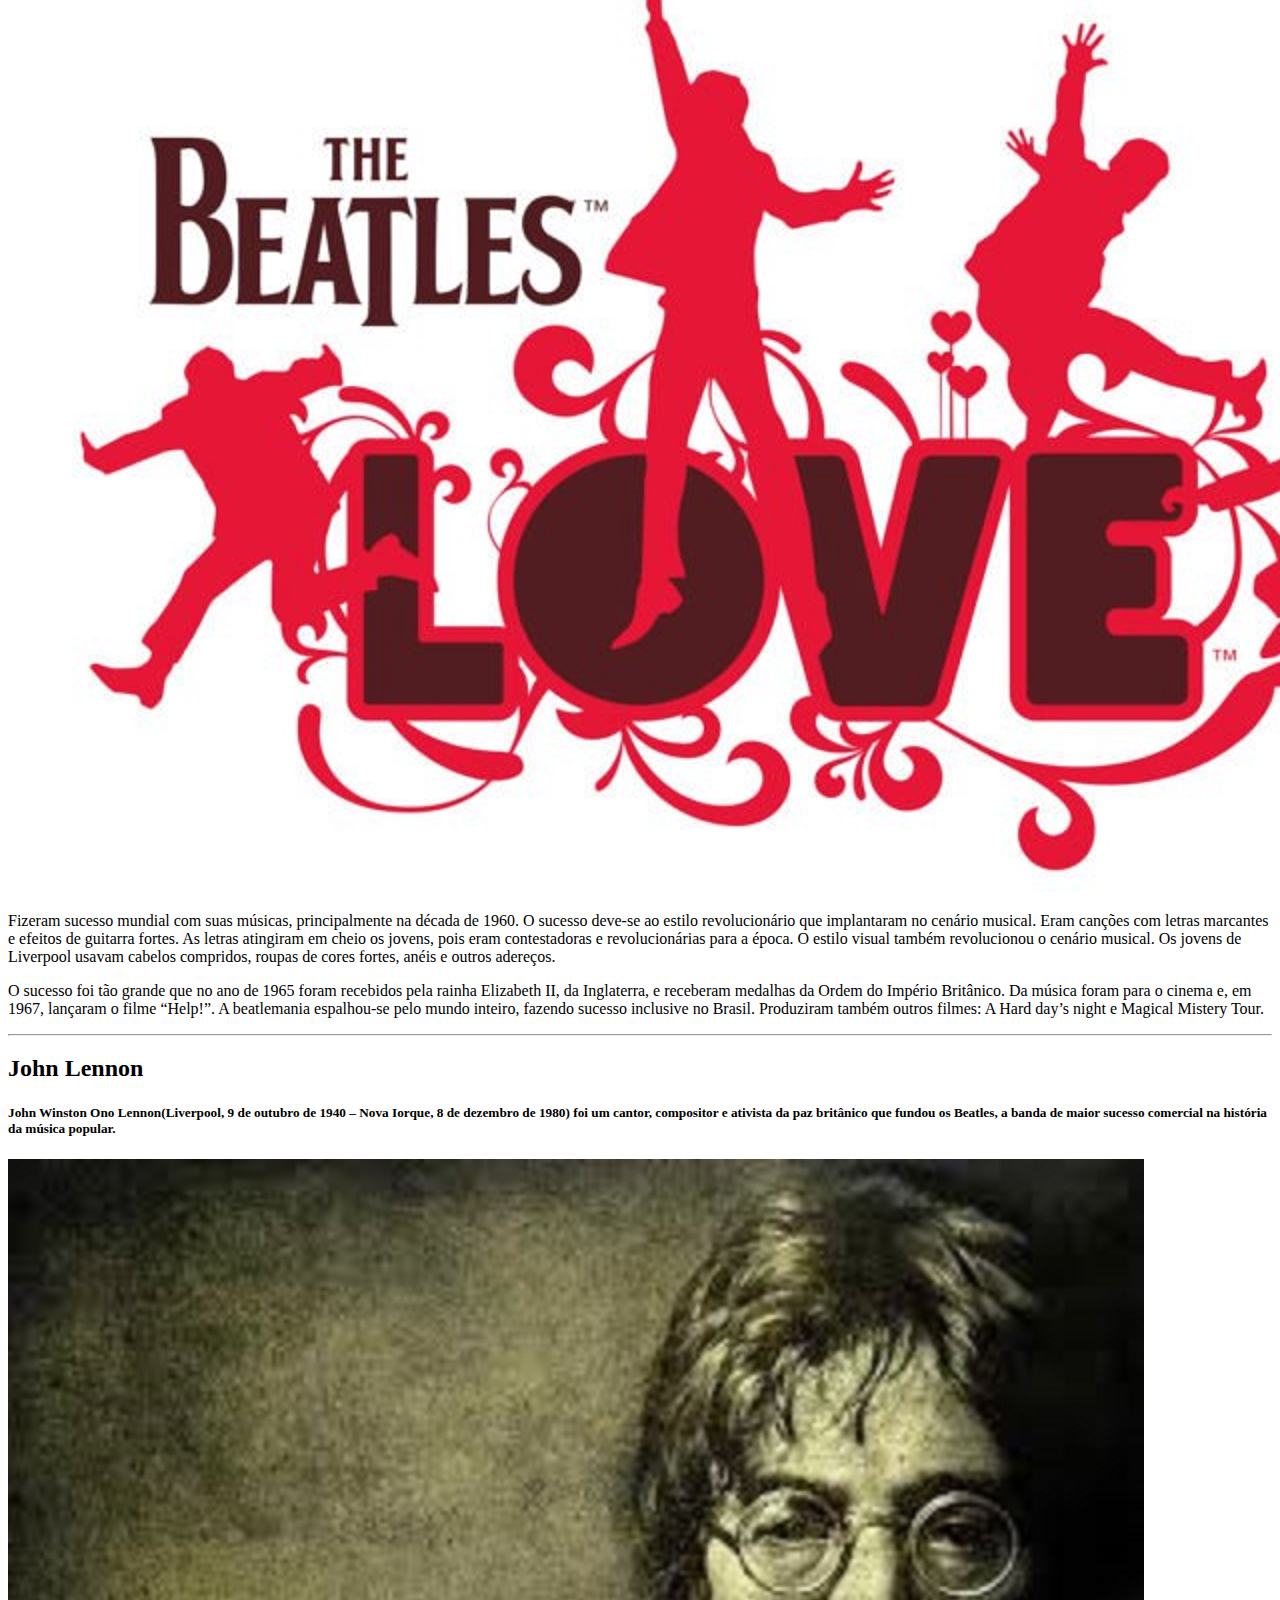
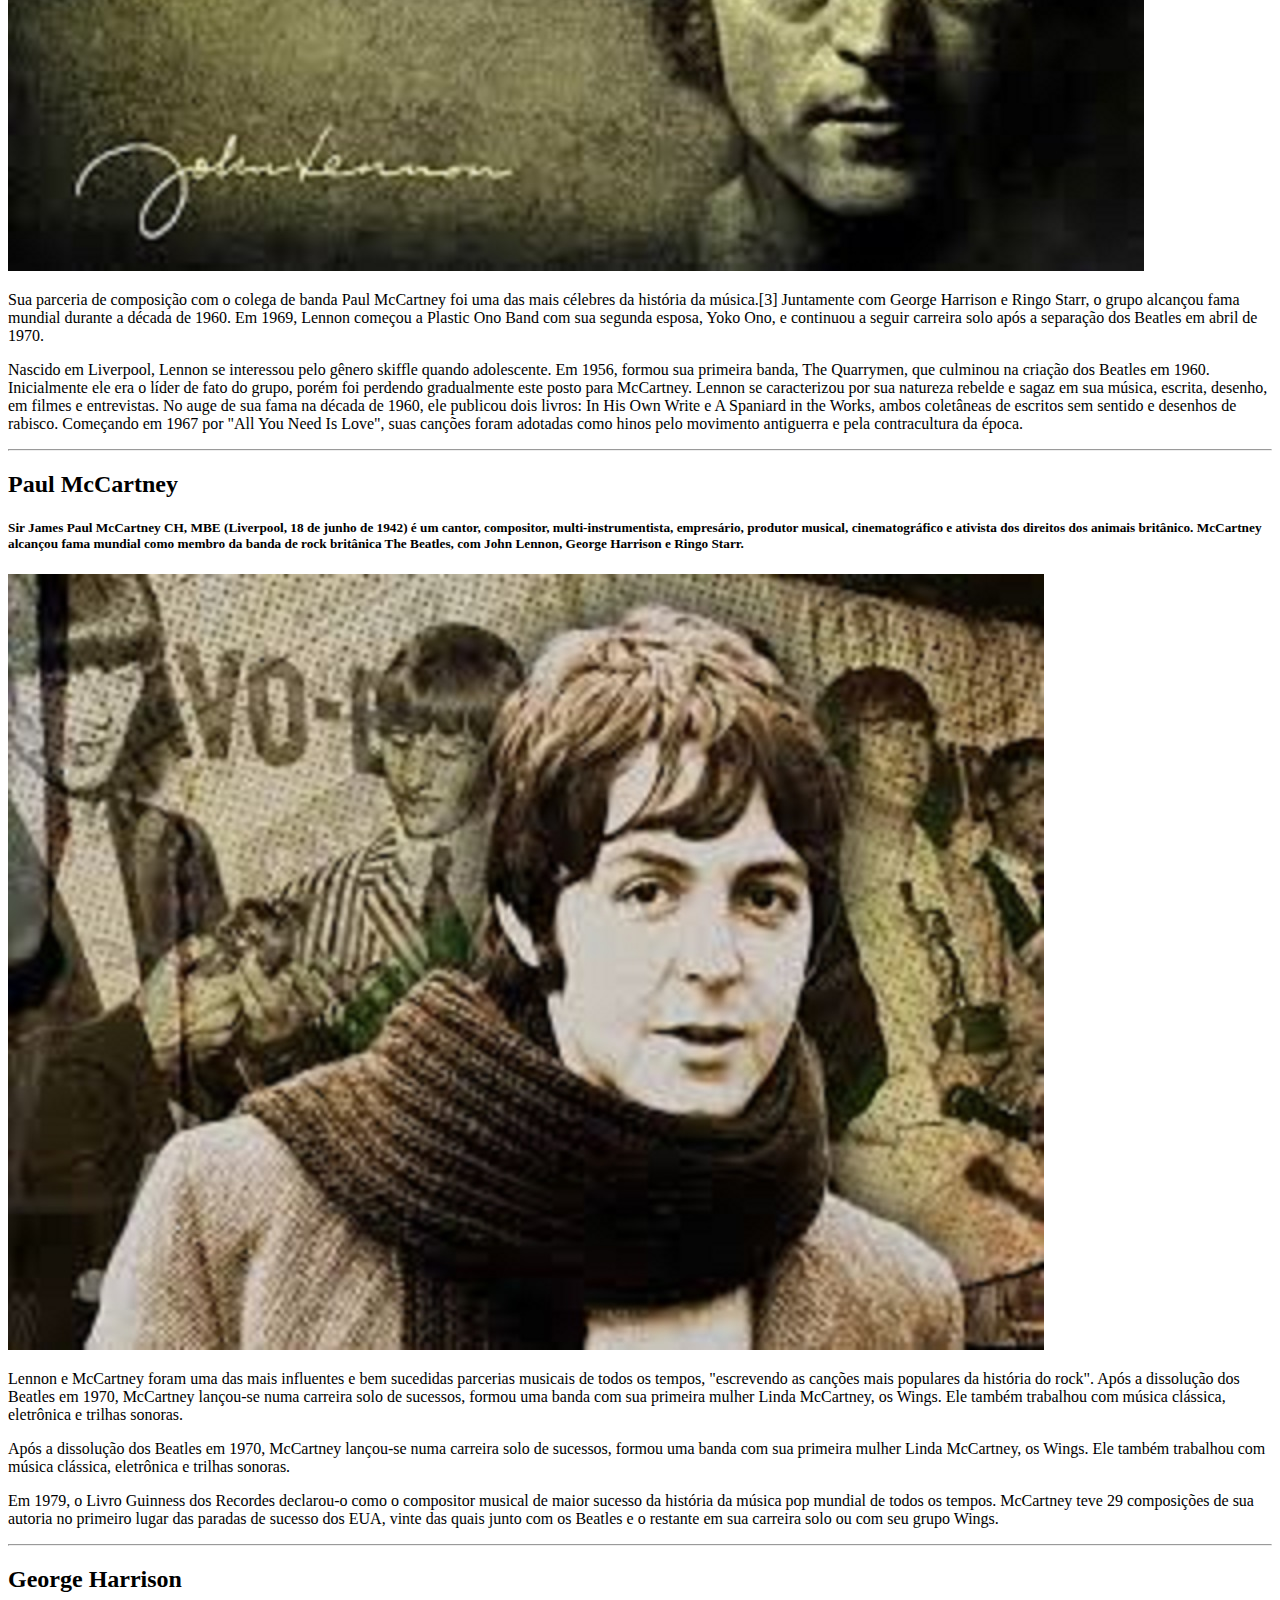
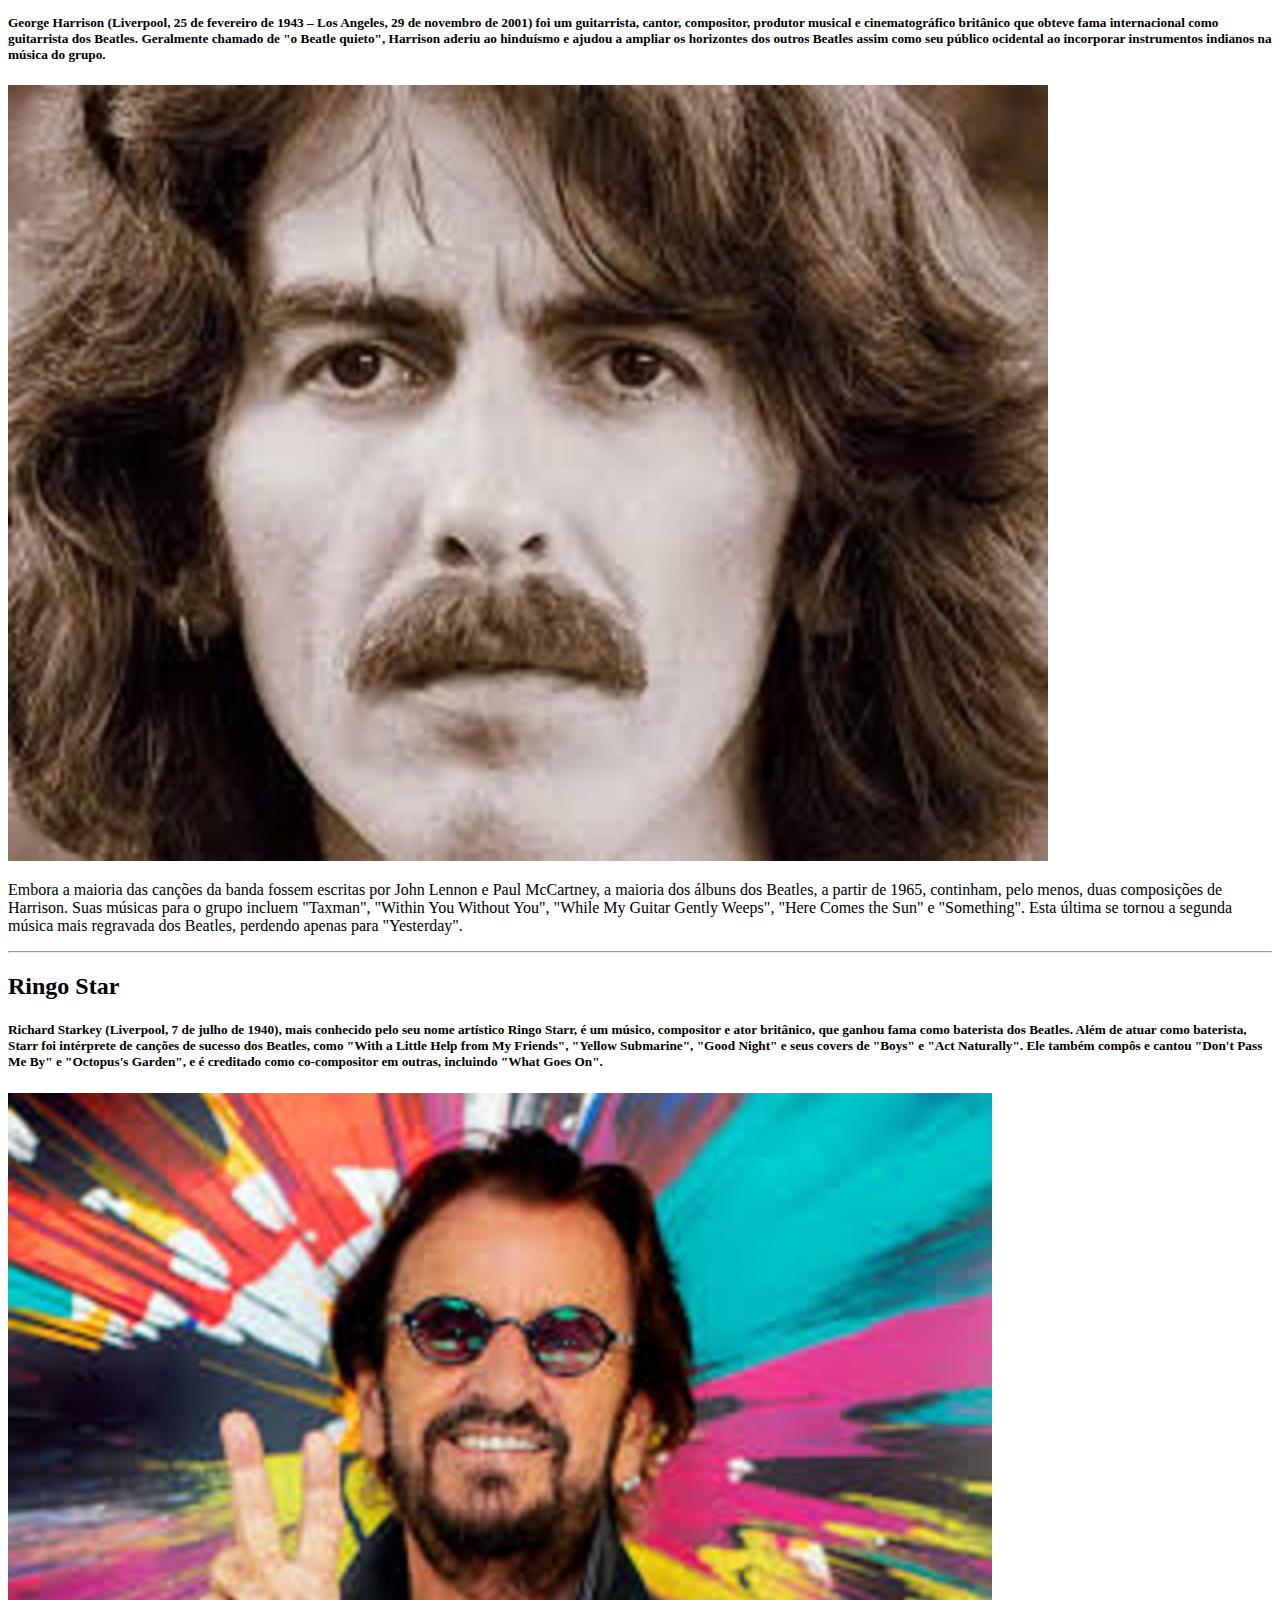
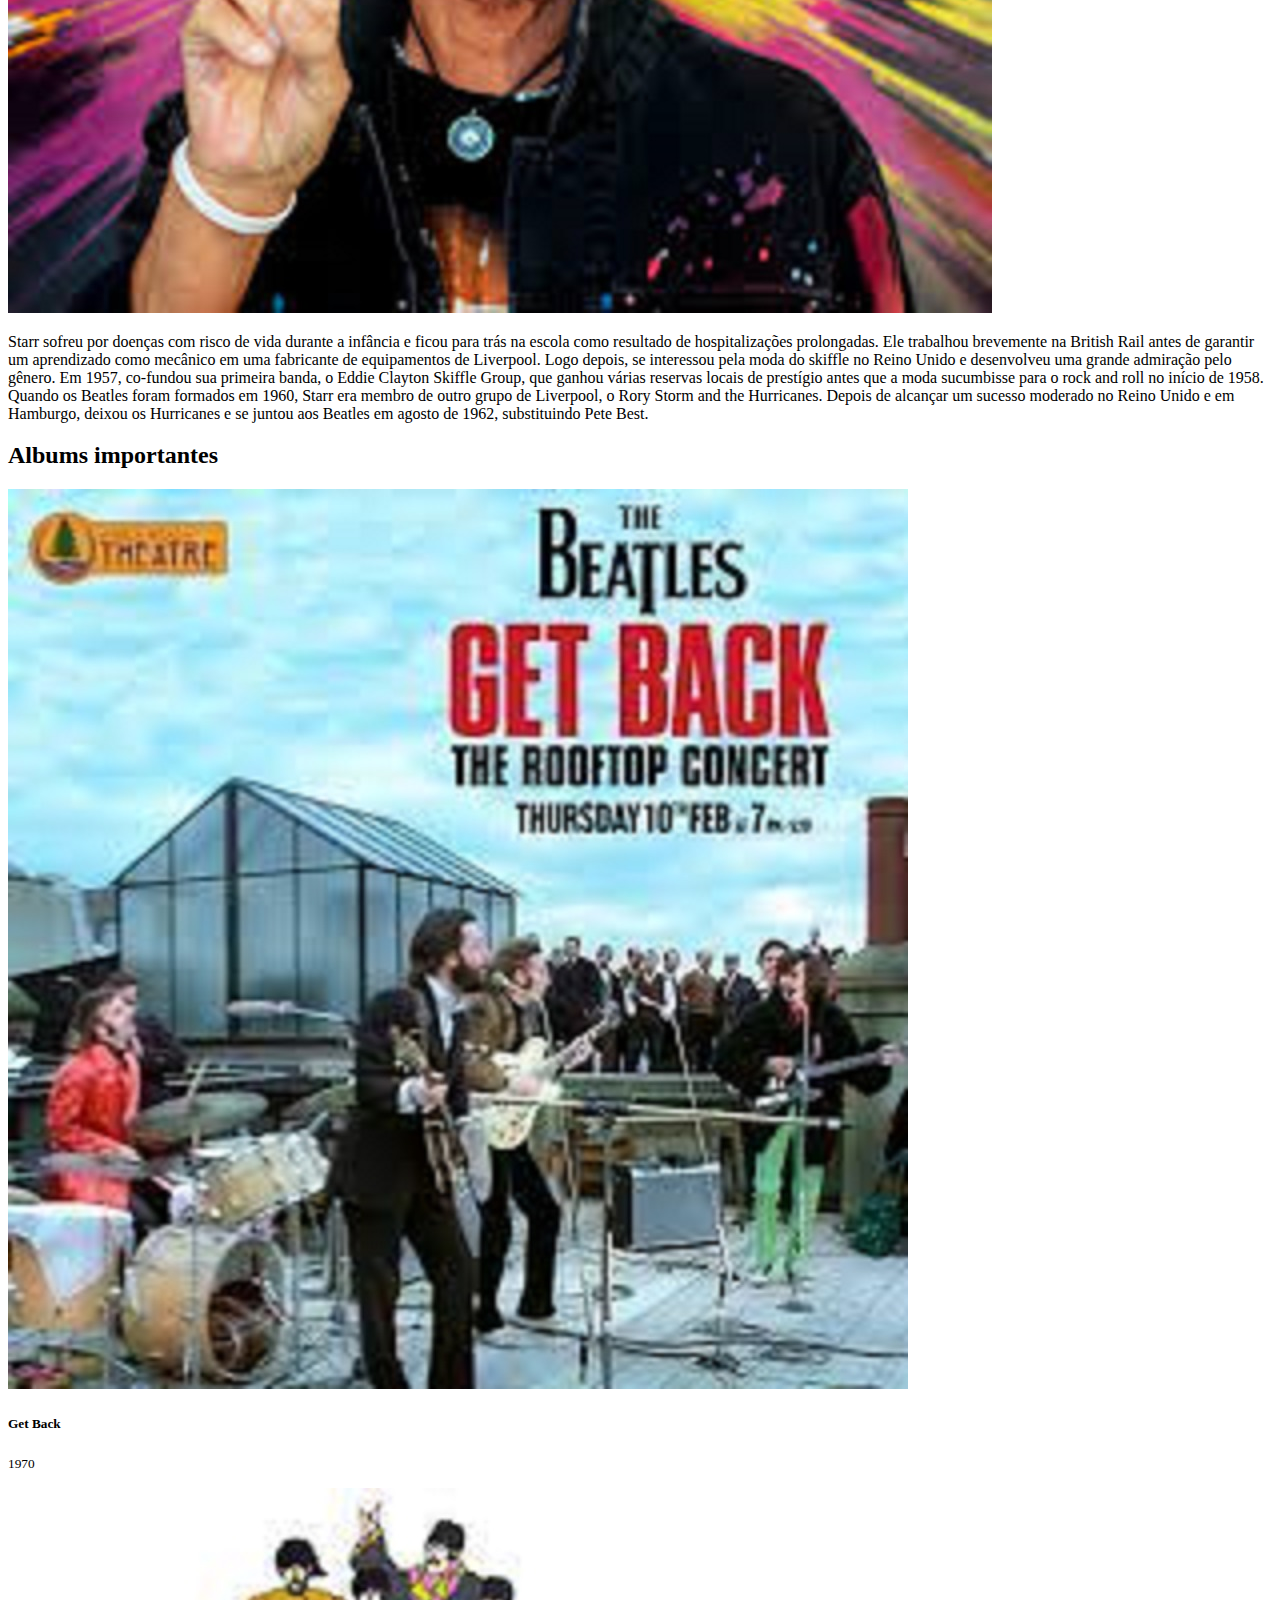
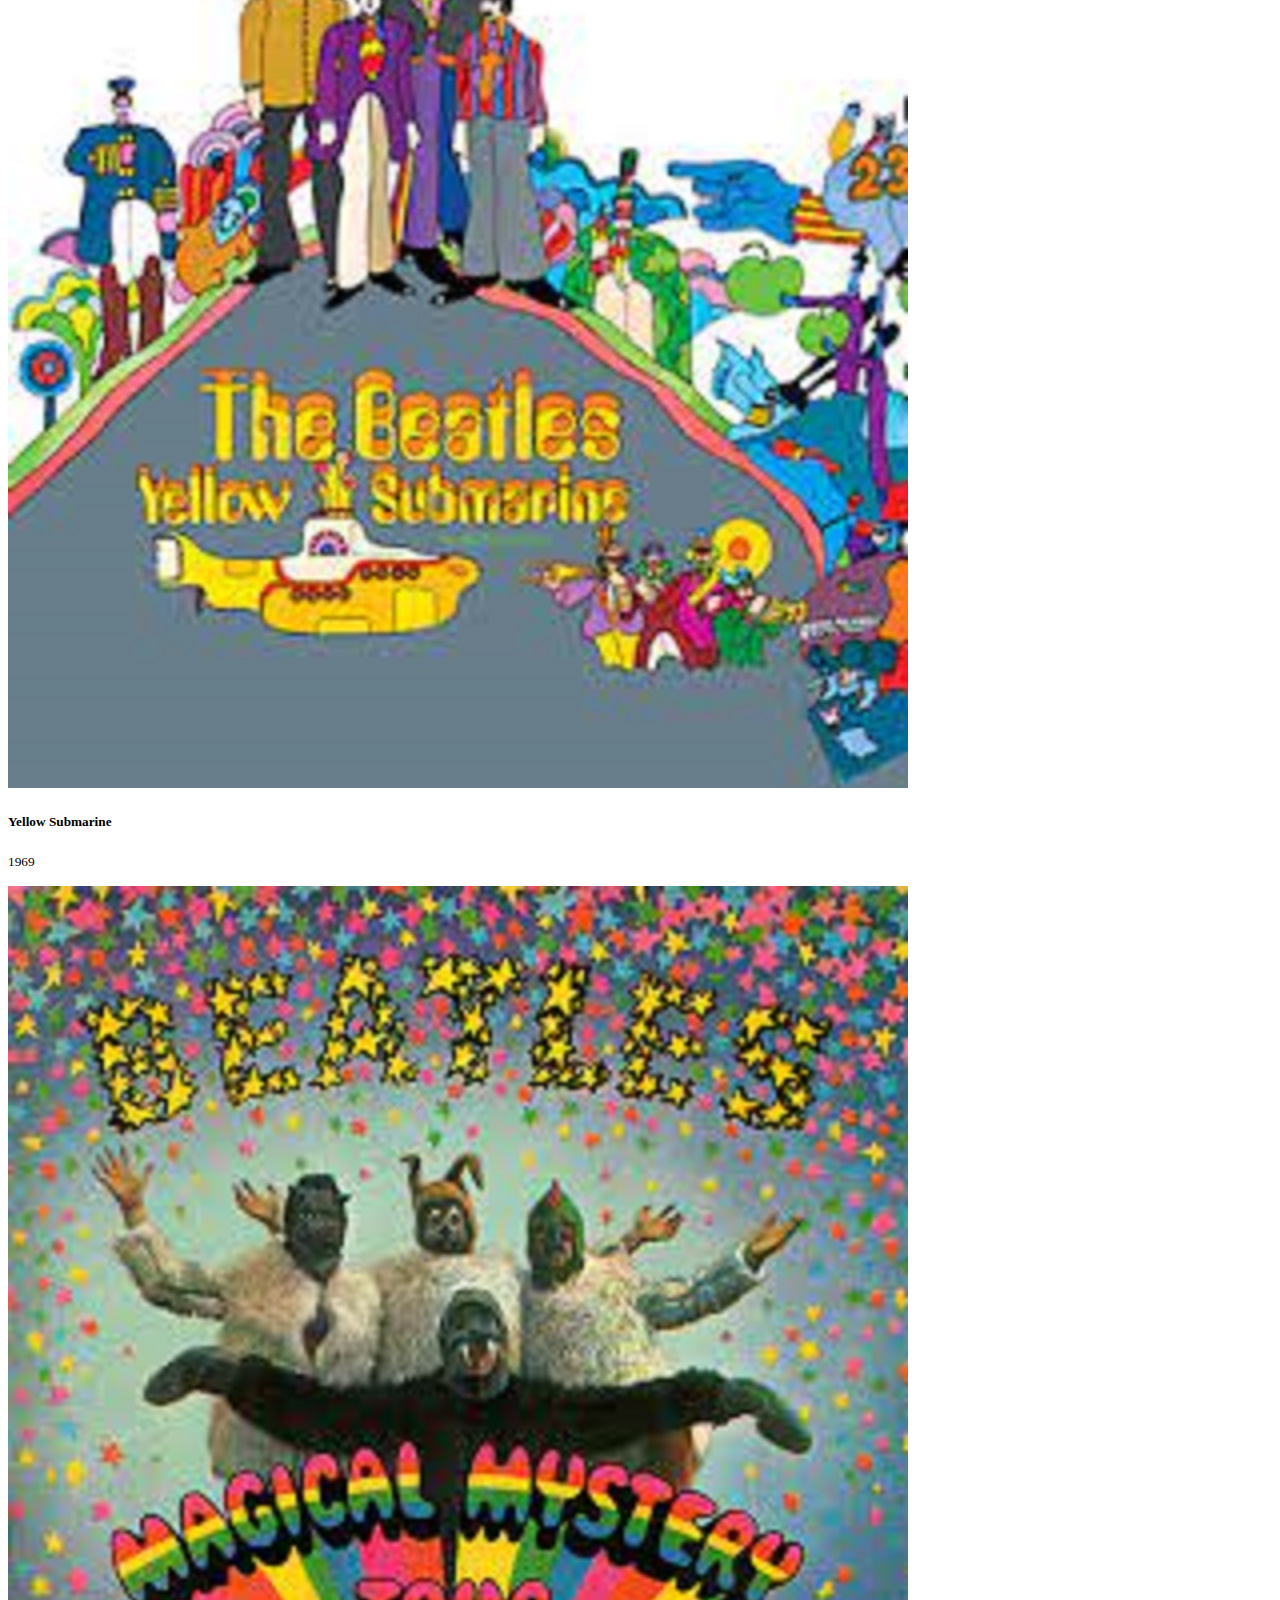
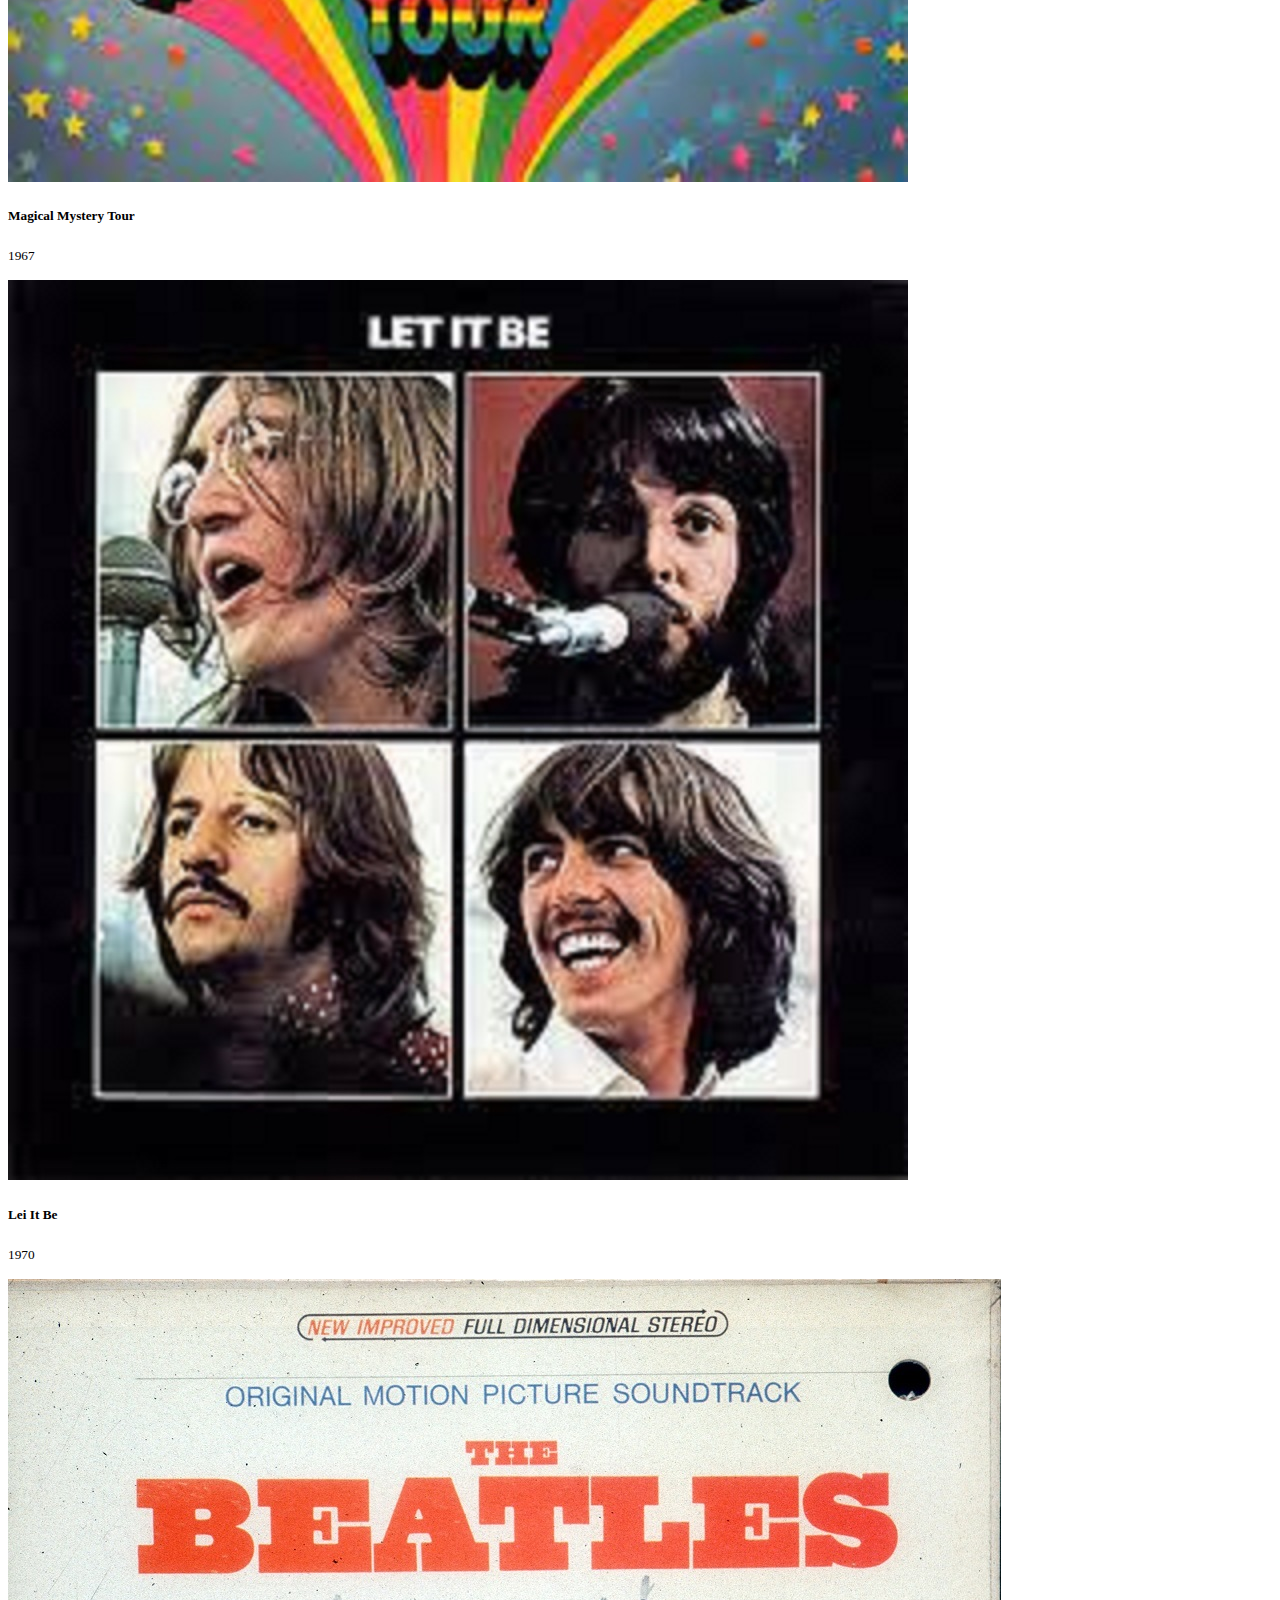
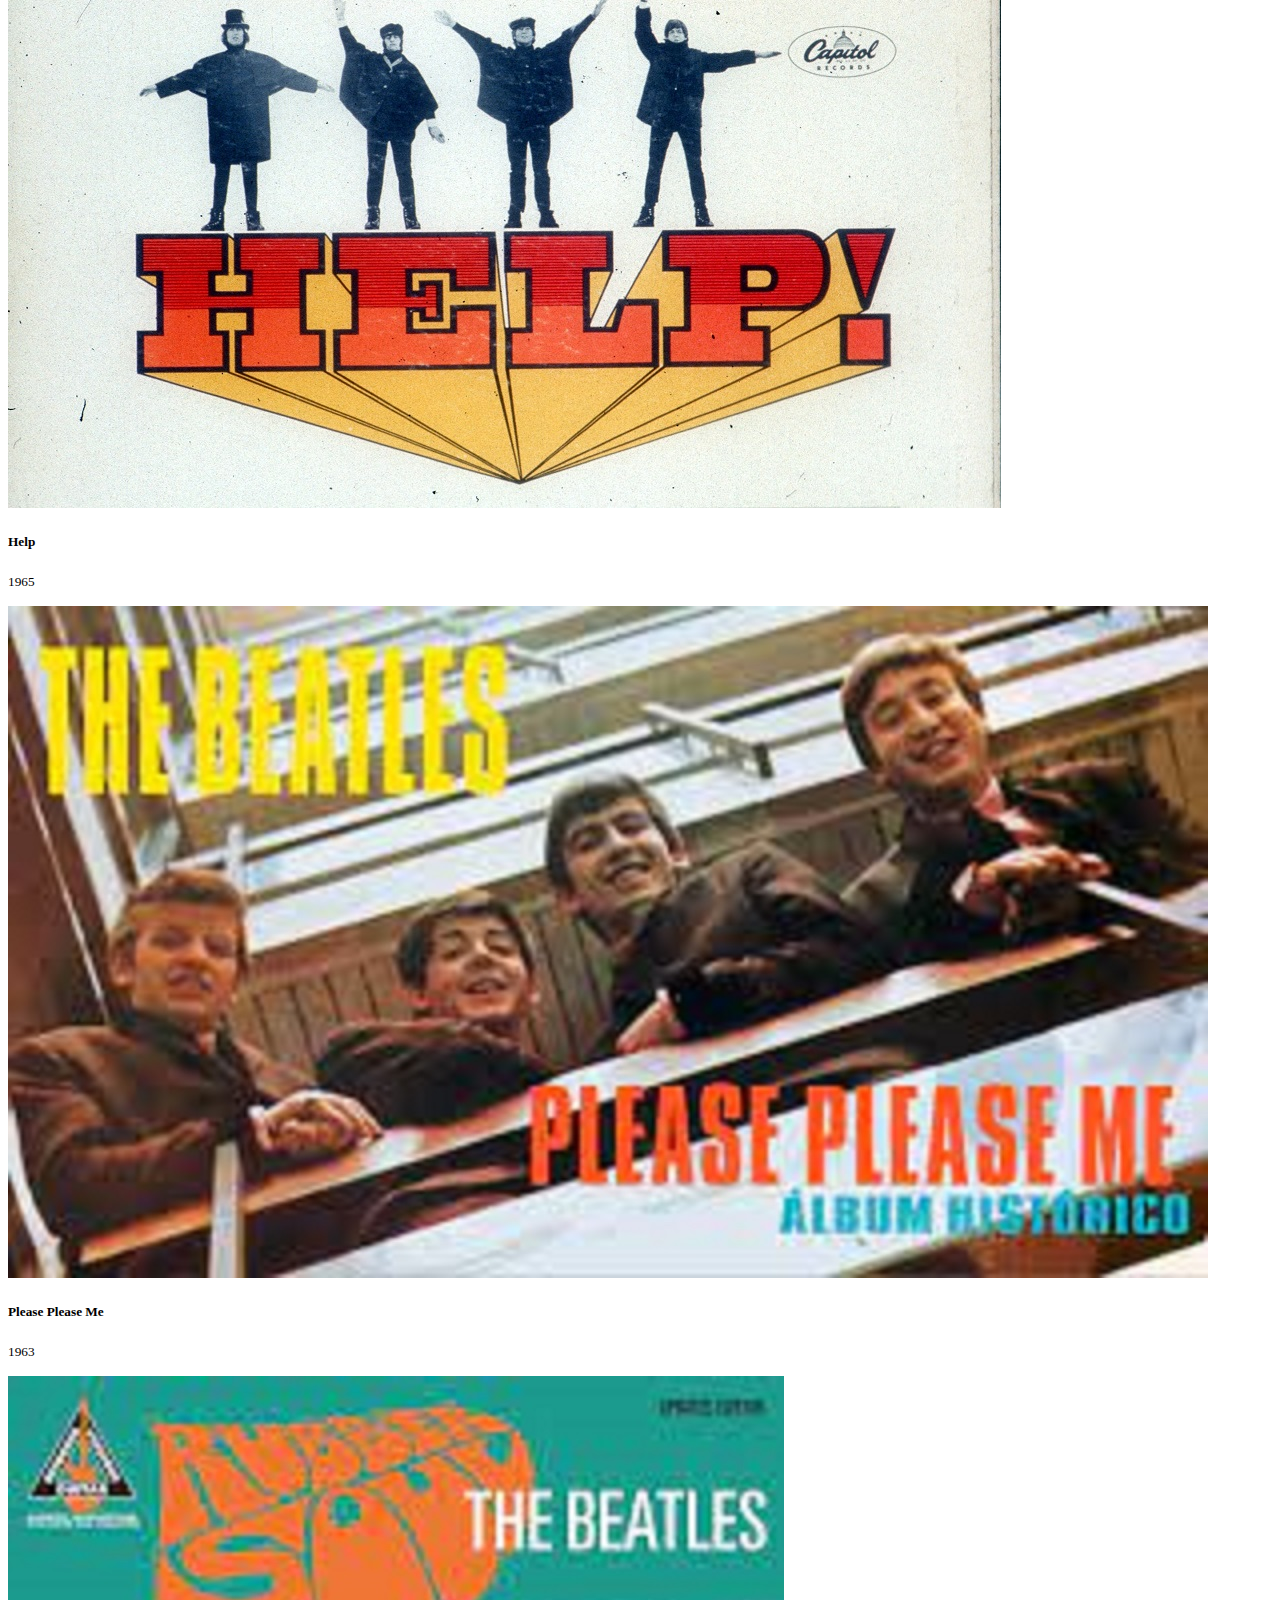
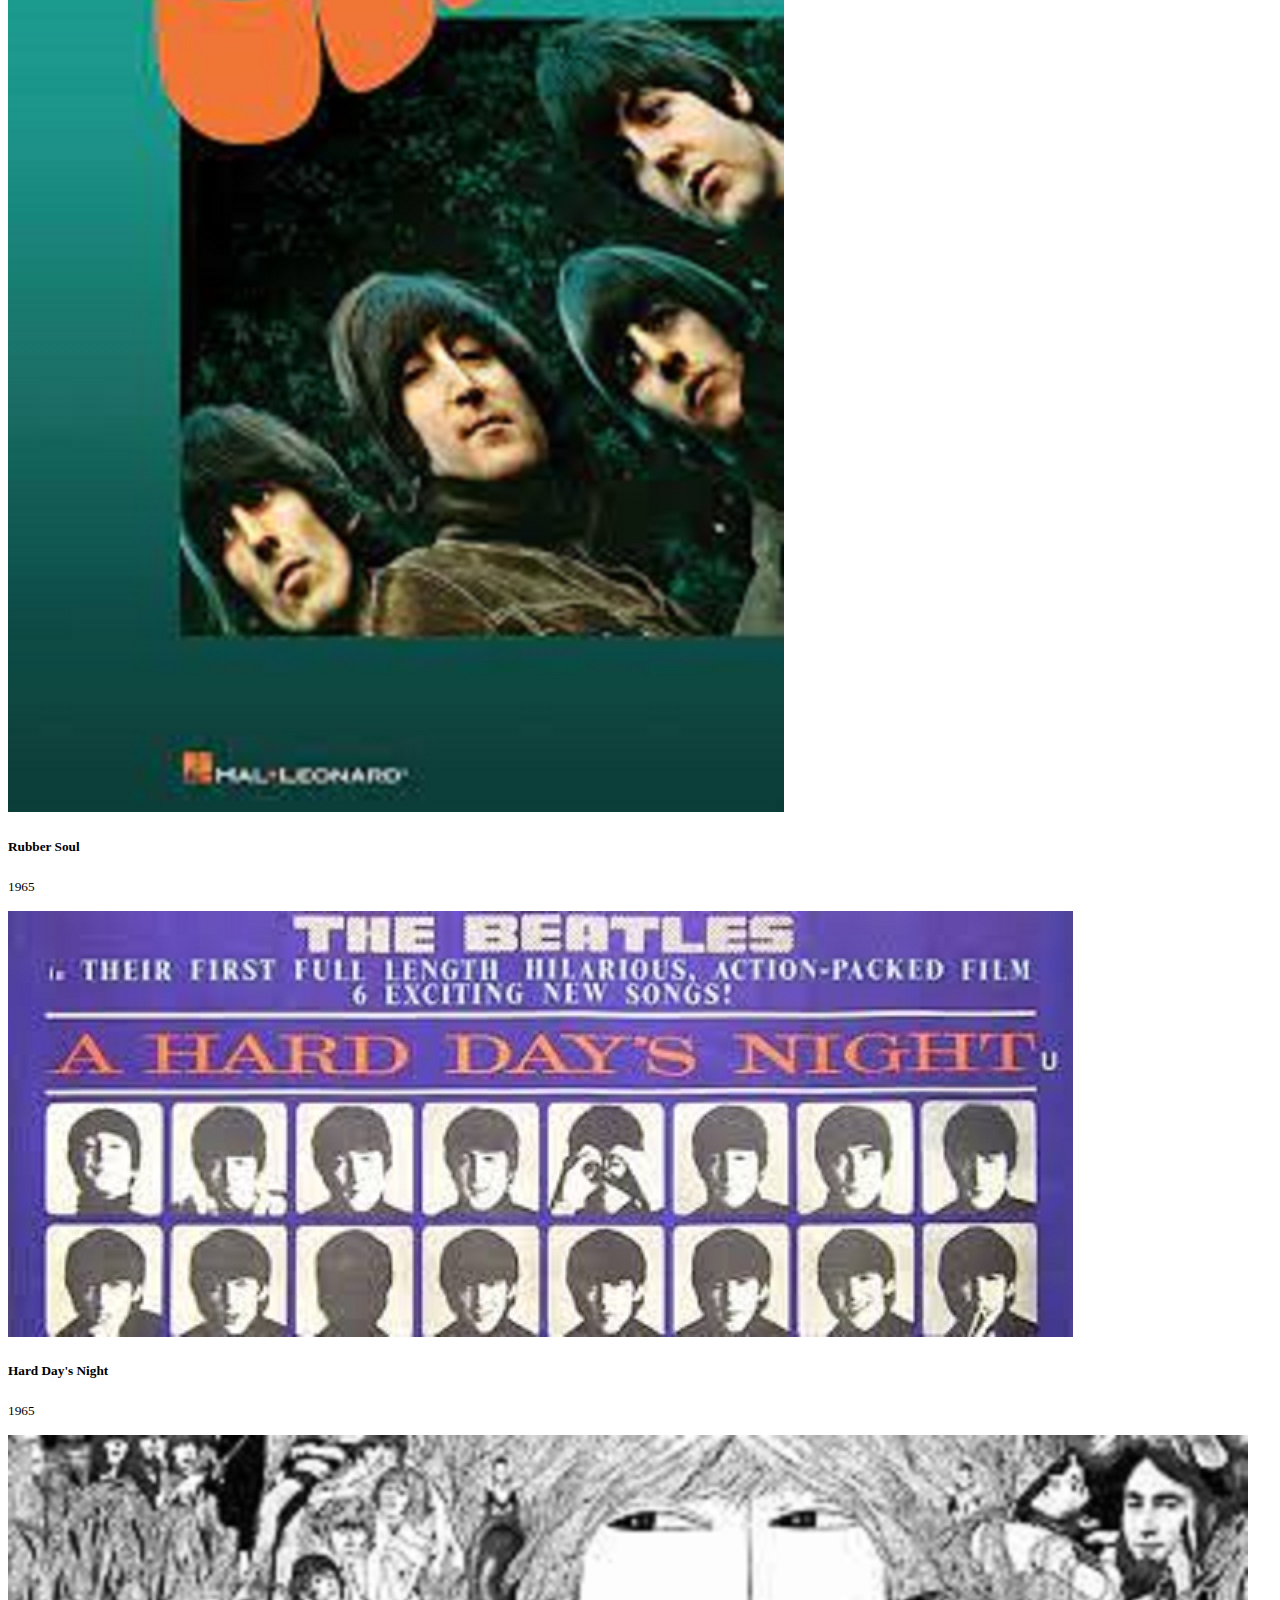
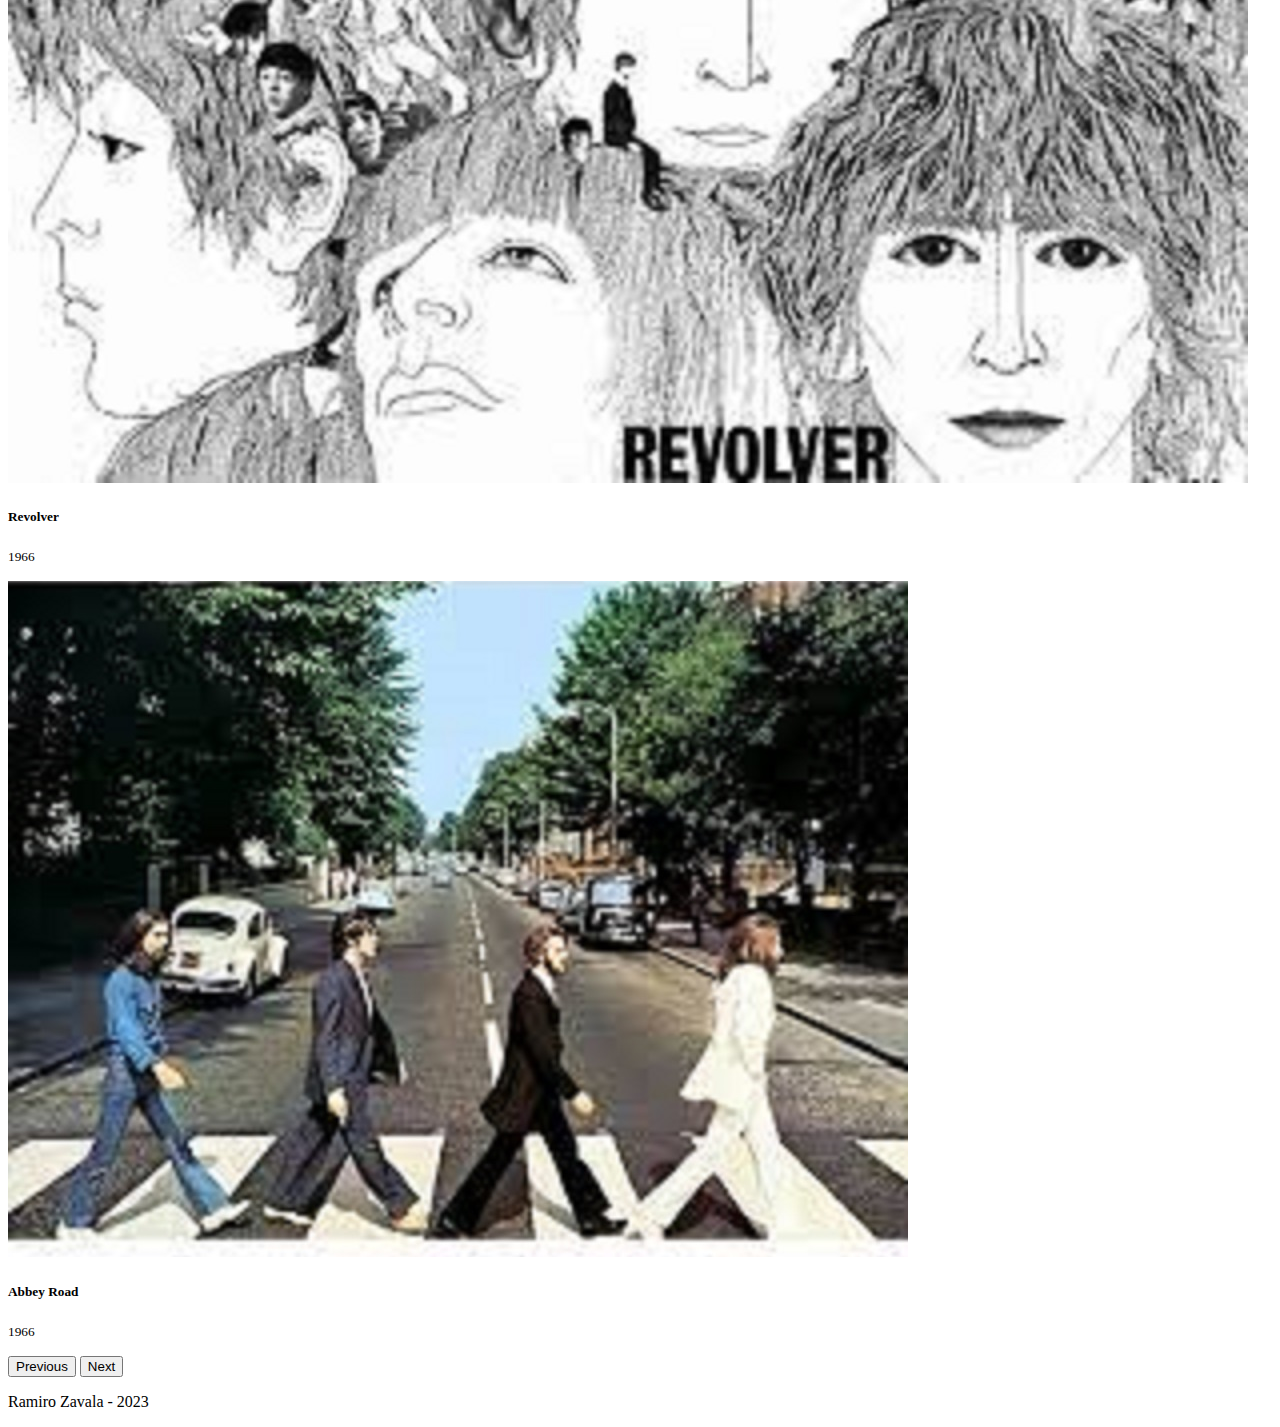
<file: Mod-3-Bootstrap-JavaScript/Aula192-EP/index.html>
<!DOCTYPE html>
<html lang="en">
<head>
    <meta charset="UTF-8">
    <meta name="viewport" content="width=device-width, initial-scale=1.0">
    <link href="https://cdn.jsdelivr.net/npm/bootstrap@5.3.2/dist/css/bootstrap.min.css" rel="stylesheet" integrity="sha384-T3c6CoIi6uLrA9TneNEoa7RxnatzjcDSCmG1MXxSR1GAsXEV/Dwwykc2MPK8M2HN" crossorigin="anonymous">
    <script src="https://cdn.jsdelivr.net/npm/bootstrap@5.3.2/dist/js/bootstrap.bundle.min.js" integrity="sha384-C6RzsynM9kWDrMNeT87bh95OGNyZPhcTNXj1NW7RuBCsyN/o0jlpcV8Qyq46cDfL" crossorigin="anonymous"></script>
    <title>Aula 192 - Exercício Prático</title>
    <style>
        .fakeimg {
            height: 200px;
            background-color: #aaa;
        }
    </style>
    <!-- 
        Crie uma página web contendo as seguintes especificações:
        
        * A página deve ter um MENU de navegação usando NAVBAR lincando para outras páginas com a mesma estilização;
        * A página deve ter pelo menos três sessões laterais (ex. about me, links, imagens, etc);
        * A página deve ter conteúdo principal com imagens, e pelo menos dois exemplos de tipografia;
        * A página deve ter um rodapé;
        * A página deve ser responsiva;
        * A página deve ter pelo menos duas cores em Bootstrap;
        * A página deve obrigatoriamente fazer uso de:
            * Imagens
            * Botões
            * Listas
            * Tabelas
            * Alerts
            * Carousel 
            * Collapse 

        Você pode usar mais de uma página e criar links internos, para criar uma harmonia entre esses itens.
     -->
</head>
<!-- Cabeçalho -->
<div class="p-2 bg-info text-white" id="cabecalho">
    <div class="row">
        <div class="col-sm-7">
            <h1>The Beatles</h1>
        </div>
        <div class="col-sm-5">
            <nav class="navbar navbar-expand-sm bg-info navbar-info">
                <div class="container-fluid justify-content-end" id="integrantes" >
                    <div class="btn-group" role="group" aria-label="Basic radio toggle button group">
                        <input type="radio" class="btn-check" name="btnradio" id="john" autocomplete="off" >
                        <label class="btn btn-outline-primary text-white" for="john"><a href="#link-john">John</a></label>
                      
                        <input type="radio" class="btn-check" name="btnradio" id="paul" autocomplete="off">
                        <label class="btn btn-outline-primary text-white" for="paul"><a href="#link-paul">Paul</a></label>
                      
                        <input type="radio" class="btn-check" name="btnradio" id="george" autocomplete="off">
                        <label class="btn btn-outline-primary text-white" for="george"><a href="#link-george">George</a></label>

                        <input type="radio" class="btn-check" name="btnradio" id="ringo" autocomplete="off">
                        <label class="btn btn-outline-primary text-white" for="ringo"><a href="#link-ringo">Ringo</a></label>
                      </div> 
                </div>
            </nav>
            
        </div>
    </div>
</div>

<div class="container mt-5 ">
    <div class="row">
        <!-- Albums -->
        <div class="col-sm-4">
            <div class="col-md-10">
                <img src="img/Beatles a banda 2.jpg" class="img-fluid rounded-start" alt="Beatles">
            </div>
            <h3 class="mt-4">Albums importantes</h3>
            <ul class="nav nav-pills flex-column">
                <li class="nav-item">
                    <a class="nav-link bg-danger text-white" href="#carouselExample">Get Back</a>
                </li>
                <li class="nav-item">
                    <a class="nav-link bg-primary text-white" href="#carouselExample">Yellow Submarine</a>
                </li>
                <li class="nav-item">
                    <a class="nav-link bg-info text-white" href="#carouselExample">Magical Mystery Tour</a>
                </li>
                <li class="nav-item">
                    <a class="nav-link bg-success text-white" href="#carouselExample">Let It Be</a>
                </li>
            </ul>
            <hr class="d-sm-none">
        </div>
        <!-- Conteúdo Principal -->
        <div class="col-sm-8">
            <h2 id="link-banda">A Banda</h2>
            <h5>The Beatles foi uma banda de rock, formada na cidade de Liverpool (Inglaterra), em 1956. Faziam parte deste grupo os seguintes músicos: John Lennon (vocalista, guitarrista e compositor), George Harrison (guitarrista e vocalista), Paul Mc Cartney (baixista, compositor e vocal) e Ringo Star (baterista). O nome inicial da banda era Silver Beetles, fazendo uma referência a besouros. Porém, por sugestão de John Lennon, a banda passou a se chamar The Beatles, pois a palavra inglesa "beat" significa ritmo ou batida.</h5>
            <div>
                <img src="img/the-beatles-6.jpg" class="img-fluid rounded-start" alt="Beatles">
            </div>
            <p>Fizeram sucesso mundial com suas músicas, principalmente na década de 1960. O sucesso deve-se ao estilo revolucionário que implantaram no cenário musical. Eram canções com letras marcantes e efeitos de guitarra fortes. As letras atingiram em cheio os jovens, pois eram contestadoras e revolucionárias para a época. O estilo visual também revolucionou o cenário musical. Os jovens de Liverpool usavam cabelos compridos, roupas de cores fortes, anéis e outros adereços.</p>
            <p>O sucesso foi tão grande que no ano de 1965 foram recebidos pela rainha Elizabeth II, da Inglaterra, e receberam medalhas da Ordem do Império Britânico. Da música foram para o cinema e, em 1967, lançaram o filme “Help!”. A beatlemania espalhou-se pelo mundo inteiro, fazendo sucesso inclusive no Brasil. Produziram também outros filmes: A Hard day’s night e Magical Mistery Tour.</p>
            <hr>
            <h2 class="mt-5" id="link-john">John Lennon</h2>
            <h5>John Winston Ono Lennon(Liverpool, 9 de outubro de 1940 – Nova Iorque, 8 de dezembro de 1980) foi um cantor, compositor e ativista da paz britânico que fundou os Beatles, a banda de maior sucesso comercial na história da música popular.</h5>
            <div>
                <img src="img/jhon1.jpeg" class="img-fluid rounded-start" alt="Beatles">
            </div>
            <p>Sua parceria de composição com o colega de banda Paul McCartney foi uma das mais célebres da história da música.[3] Juntamente com George Harrison e Ringo Starr, o grupo alcançou fama mundial durante a década de 1960. Em 1969, Lennon começou a Plastic Ono Band com sua segunda esposa, Yoko Ono, e continuou a seguir carreira solo após a separação dos Beatles em abril de 1970.</p>
            <p>Nascido em Liverpool, Lennon se interessou pelo gênero skiffle quando adolescente. Em 1956, formou sua primeira banda, The Quarrymen, que culminou na criação dos Beatles em 1960. Inicialmente ele era o líder de fato do grupo, porém foi perdendo gradualmente este posto para McCartney. Lennon se caracterizou por sua natureza rebelde e sagaz em sua música, escrita, desenho, em filmes e entrevistas. No auge de sua fama na década de 1960, ele publicou dois livros: In His Own Write e A Spaniard in the Works, ambos coletâneas de escritos sem sentido e desenhos de rabisco. Começando em 1967 por "All You Need Is Love", suas canções foram adotadas como hinos pelo movimento antiguerra e pela contracultura da época.</p>
            <hr>
            <h2 class="mt-5" id="link-paul">Paul McCartney</h2>
            <h5>Sir James Paul McCartney CH, MBE (Liverpool, 18 de junho de 1942) é um cantor, compositor, multi-instrumentista, empresário, produtor musical, cinematográfico e ativista dos direitos dos animais britânico. McCartney alcançou fama mundial como membro da banda de rock britânica The Beatles, com John Lennon, George Harrison e Ringo Starr.</h5>
            <div>
                <img src="img/paul1.jpeg" class="img-fluid rounded-start" alt="Beatles">
            </div>
            <p>Lennon e McCartney foram uma das mais influentes e bem sucedidas parcerias musicais de todos os tempos, "escrevendo as canções mais populares da história do rock". Após a dissolução dos Beatles em 1970, McCartney lançou-se numa carreira solo de sucessos, formou uma banda com sua primeira mulher Linda McCartney, os Wings. Ele também trabalhou com música clássica, eletrônica e trilhas sonoras.</p>
            <p>Após a dissolução dos Beatles em 1970, McCartney lançou-se numa carreira solo de sucessos, formou uma banda com sua primeira mulher Linda McCartney, os Wings. Ele também trabalhou com música clássica, eletrônica e trilhas sonoras.</p>
            <p>Em 1979, o Livro Guinness dos Recordes declarou-o como o compositor musical de maior sucesso da história da música pop mundial de todos os tempos. McCartney teve 29 composições de sua autoria no primeiro lugar das paradas de sucesso dos EUA, vinte das quais junto com os Beatles e o restante em sua carreira solo ou com seu grupo Wings.</p>
            <hr>
            <h2 class="mt-5" id="link-george">George Harrison</h2>
            <h5>George Harrison (Liverpool, 25 de fevereiro de 1943 – Los Angeles, 29 de novembro de 2001) foi um guitarrista, cantor, compositor, produtor musical e cinematográfico britânico que obteve fama internacional como guitarrista dos Beatles. Geralmente chamado de "o Beatle quieto", Harrison aderiu ao hinduísmo e ajudou a ampliar os horizontes dos outros Beatles assim como seu público ocidental ao incorporar instrumentos indianos na música do grupo.</h5>
            <div>
                <img src="img/george2.jpeg" class="img-fluid rounded-start" alt="Beatles">
            </div>
            <p>Embora a maioria das canções da banda fossem escritas por John Lennon e Paul McCartney, a maioria dos álbuns dos Beatles, a partir de 1965, continham, pelo menos, duas composições de Harrison. Suas músicas para o grupo incluem "Taxman", "Within You Without You", "While My Guitar Gently Weeps", "Here Comes the Sun" e "Something". Esta última se tornou a segunda música mais regravada dos Beatles, perdendo apenas para "Yesterday".</p>
            <hr>
            <h2 class="mt-5" id="link-ringo">Ringo Star</h2>
            <h5>Richard Starkey (Liverpool, 7 de julho de 1940), mais conhecido pelo seu nome artístico Ringo Starr, é um músico, compositor e ator britânico, que ganhou fama como baterista dos Beatles. Além de atuar como baterista, Starr foi intérprete de canções de sucesso dos Beatles, como "With a Little Help from My Friends", "Yellow Submarine", "Good Night" e seus covers de "Boys" e "Act Naturally". Ele também compôs e cantou "Don't Pass Me By" e "Octopus's Garden", e é creditado como co-compositor em outras, incluindo "What Goes On".</h5>
            <div>
                <img src="img/ringo2.jpeg" class="img-fluid rounded-start" alt="Beatles">
            </div>
            <p>Starr sofreu por doenças com risco de vida durante a infância e ficou para trás na escola como resultado de hospitalizações prolongadas. Ele trabalhou brevemente na British Rail antes de garantir um aprendizado como mecânico em uma fabricante de equipamentos de Liverpool. Logo depois, se interessou pela moda do skiffle no Reino Unido e desenvolveu uma grande admiração pelo gênero. Em 1957, co-fundou sua primeira banda, o Eddie Clayton Skiffle Group, que ganhou várias reservas locais de prestígio antes que a moda sucumbisse para o rock and roll no início de 1958. Quando os Beatles foram formados em 1960, Starr era membro de outro grupo de Liverpool, o Rory Storm and the Hurricanes. Depois de alcançar um sucesso moderado no Reino Unido e em Hamburgo, deixou os Hurricanes e se juntou aos Beatles em agosto de 1962, substituindo Pete Best.</p>
        <!-- Albums -->
        <div class="col-sm-8">
            <h2 id="link-banda">Albums importantes</h2>
            <div id="carouselExample" class="carousel slide">
                <div class="carousel-inner">
                  <div class="carousel-item active">
                    <div class="card mb-3 d-flex justify-content-center w-75 mx-auto" style="max-width: 740px;">
                      <div class="row g-0">
                        <div class="col-md-4">
                          <img src="img/albums/1 get back.jpeg" class="img-fluid rounded-start" alt="get back">
                        </div>
                        <div class="col-md-8">
                          <div class="card-body">
                            <h5 class="card-title">Get Back</h5>
                            <p class="card-text"><small class="text-body-secondary">1970</small></p>
                          </div>
                        </div>
                      </div>
                    </div>
                  </div>
                  <div class="carousel-item">
                    <div class="card mb-3 d-flex justify-content-center w-75 mx-auto" style="max-width: 740px;">
                      <div class="row g-0">
                        <div class="col-md-4">
                          <img src="img/albums/2 yellow submarine.jpeg" class="img-fluid rounded-start" alt="yellow submarine">
                        </div>
                        <div class="col-md-8">
                          <div class="card-body">
                            <h5 class="card-title">Yellow Submarine</h5>
                            <p class="card-text"><small class="text-body-secondary">1969</small></p>
                          </div>
                        </div>
                      </div>
                    </div>
                  </div>
                  <div class="carousel-item">
                    <div class="card mb-3 d-flex justify-content-center w-75 mx-auto" style="max-width: 740px;">
                      <div class="row g-0">
                        <div class="col-md-4">
                          <img src="img/albums/3 magical mistery tour.jpeg" class="img-fluid rounded-start" alt="magical mistery tour">
                        </div>
                        <div class="col-md-8">
                          <div class="card-body">
                            <h5 class="card-title">Magical Mystery Tour</h5>
                            <p class="card-text"><small class="text-body-secondary">1967</small></p>
                          </div>
                        </div>
                      </div>
                    </div>
                  </div>
                  <div class="carousel-item">
                    <div class="card mb-3 d-flex justify-content-center w-75 mx-auto" style="max-width: 740px;">
                      <div class="row g-0">
                        <div class="col-md-4">
                          <img src="img/albums/4 let it be.jpeg" class="img-fluid rounded-start" alt="let it be">
                        </div>
                        <div class="col-md-8">
                          <div class="card-body">
                            <h5 class="card-title">Lei It Be</h5>
                            <p class="card-text"><small class="text-body-secondary">1970</small></p>
                          </div>
                        </div>
                      </div>
                    </div>
                  </div>
                  <div class="carousel-item">
                    <div class="card mb-3 d-flex justify-content-center w-75 mx-auto" style="max-width: 740px;">
                      <div class="row g-0">
                        <div class="col-md-4">
                          <img src="img/albums/5 help.jpeg" class="img-fluid rounded-start" alt="help">
                        </div>
                        <div class="col-md-8">
                          <div class="card-body">
                            <h5 class="card-title">Help</h5>
                            <p class="card-text"><small class="text-body-secondary">1965</small></p>
                          </div>
                        </div>
                      </div>
                    </div>
                  </div>
                  <div class="carousel-item">
                    <div class="card mb-3 d-flex justify-content-center w-75 mx-auto" style="max-width: 740px;">
                      <div class="row g-0">
                        <div class="col-md-4">
                          <img src="img/albums/6 please please me.jpeg" class="img-fluid rounded-start" alt="please please me">
                        </div>
                        <div class="col-md-8">
                          <div class="card-body">
                            <h5 class="card-title">Please Please Me</h5>
                            <p class="card-text"><small class="text-body-secondary">1963</small></p>
                          </div>
                        </div>
                      </div>
                    </div>
                  </div>
                  <div class="carousel-item">
                    <div class="card mb-3 d-flex justify-content-center w-75 mx-auto" style="max-width: 740px;">
                      <div class="row g-0">
                        <div class="col-md-4">
                          <img src="img/albums/7 rubber soul.jpeg" class="img-fluid rounded-start" alt="rubber soul">
                        </div>
                        <div class="col-md-8">
                          <div class="card-body">
                            <h5 class="card-title">Rubber Soul</h5>
                            <p class="card-text"><small class="text-body-secondary">1965</small></p>
                          </div>
                        </div>
                      </div>
                    </div>
                  </div>
                  <div class="carousel-item">
                    <div class="card mb-3 d-flex justify-content-center w-75 mx-auto" style="max-width: 740px;">
                      <div class="row g-0">
                        <div class="col-md-4">
                          <img src="img/albums/8 a hard days night.jpeg" class="img-fluid rounded-start" alt="hard days night">
                        </div>
                        <div class="col-md-8">
                          <div class="card-body">
                            <h5 class="card-title">Hard Day's Night</h5>
                            <p class="card-text"><small class="text-body-secondary">1965</small></p>
                          </div>
                        </div>
                      </div>
                    </div>
                  </div>
                  <div class="carousel-item">
                    <div class="card mb-3 d-flex justify-content-center w-75 mx-auto" style="max-width: 740px;">
                      <div class="row g-0">
                        <div class="col-md-4">
                          <img src="img/albums/9 revolver.jpeg" class="img-fluid rounded-start" alt="revolver">
                        </div>
                        <div class="col-md-8">
                          <div class="card-body">
                            <h5 class="card-title">Revolver</h5>
                            <p class="card-text"><small class="text-body-secondary">1966</small></p>
                          </div>
                        </div>
                      </div>
                    </div>
                  </div>
                  <div class="carousel-item">
                    <div class="card mb-3 d-flex justify-content-center w-75 mx-auto" style="max-width: 740px;">
                      <div class="row g-0">
                        <div class="col-md-4">
                          <img src="img/albums/10 Abbey Road.jpeg" class="img-fluid rounded-start" alt="abbey road">
                        </div>
                        <div class="col-md-8">
                          <div class="card-body">
                            <h5 class="card-title">Abbey Road</h5>
                            <p class="card-text"><small class="text-body-secondary">1966</small></p>
                          </div>
                        </div>
                      </div>
                    </div>
                  </div>

                </div>
                <button class="carousel-control-prev" type="button" data-bs-target="#carouselExample" data-bs-slide="prev">
                  <span class="carousel-control-prev-icon" aria-hidden="true"></span>
                  <span class="visually-hidden">Previous</span>
                </button>
                <button class="carousel-control-next" type="button" data-bs-target="#carouselExample" data-bs-slide="next">
                  <span class="carousel-control-next-icon" aria-hidden="true"></span>
                  <span class="visually-hidden">Next</span>
                </button>
              </div>    
        </div>

    </div>
</div>
<div class="mt-5 p-4 bg-info text-white text-center">
    <p>Ramiro Zavala - 2023</p>
</div>
</body>
</html>
</file>
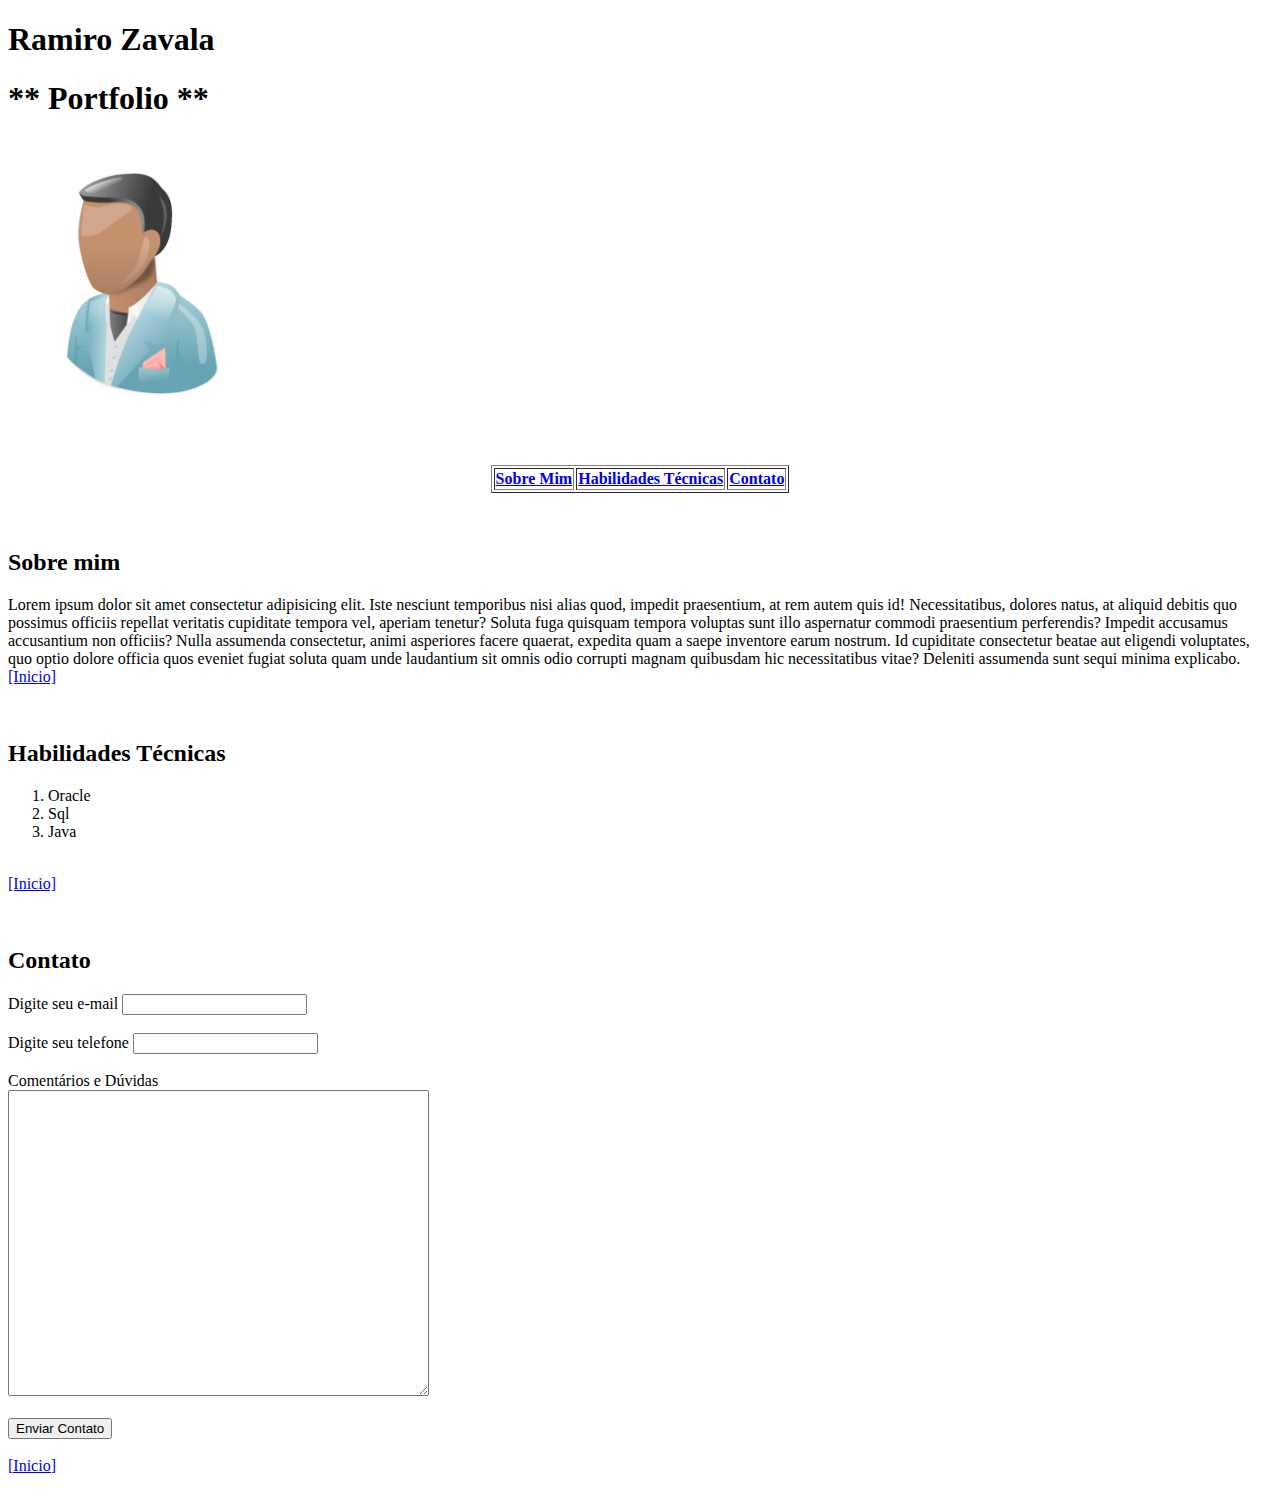
<file: Mod1-HTML-CSS/mod1-aula25/index.html>
<!DOCTYPE html>
<html lang="en">
<head>
    <meta charset="UTF-8">
    <meta name="viewport" content="width=device-width, initial-scale=1.0">
    <title>HTML2 - Projeto Final</title>
</head>
<body>
    <section>
        <div>
            <h1>Ramiro Zavala</h1>
            <h1>** Portfolio **</h1>
            <br>
            <img src="theface1.png" width="20%" height="20%">
            <p id="Top"></p>
            <br><br>
            <nav>
                <table border="1" align="center">
                    <tr>
                        <th><a href="#Sobre">Sobre Mim</a></th>
                        <th><a href="#Portfolio">Habilidades Técnicas</a></th>
                        <th><a href="#Contato">Contato</a></th>
                    </tr>
                </table>
            </nav>
        </div>
    </section>
    <br><br>
    <section>
        <div>
            <h2>Sobre mim</h2>
            <p id="Sobre">
                Lorem ipsum dolor sit amet consectetur adipisicing elit. Iste nesciunt temporibus nisi alias quod, 
                impedit praesentium, at rem autem quis id! Necessitatibus, dolores natus, at aliquid debitis quo 
                possimus officiis repellat veritatis cupiditate tempora vel, aperiam tenetur? Soluta fuga quisquam 
                tempora voluptas sunt illo aspernatur commodi praesentium perferendis? 
                Impedit accusamus accusantium non officiis? Nulla assumenda consectetur, animi asperiores 
                facere quaerat, expedita quam a saepe inventore earum nostrum. Id cupiditate consectetur beatae 
                aut eligendi voluptates, quo optio dolore officia quos eveniet fugiat soluta quam unde laudantium 
                sit omnis odio corrupti magnam quibusdam hic necessitatibus vitae? Deleniti assumenda sunt sequi 
                minima explicabo.<br><a href="#Top">[Inicio]</a>
            </p>
        </div>
        <br>
    </section>
    <section>    
        <div>
            <p id="Portfolio">
                <h2>Habilidades Técnicas</h2>
                <ol>
                    <li>Oracle</li>
                    <li>Sql</li>
                    <li>Java</li>
                </ol>

                <br><a href="#Top">[Inicio]</a>
            </p>
        </div>
    </section>    
    <br>
    <section>
        <h2>Contato</h2>
        <p id="Contato">
            <form>
                <label for="email">Digite seu e-mail</label>
                <input type="email">
                <br><br>
                <label for="telefone">Digite seu telefone</label>
                <input type="text" id="telefone">
                <br><br>
                <label for="Duvida">Comentários e Dúvidas</label>
                <br>
                <textarea id="duvida" cols="50" rows="20"></textarea>
                <br><br>
                <input type="submit" value="Enviar Contato">
            </form>
            <br><a href="#Top">[Inicio]</a>
        </p>
    </section>
</body>
</html>
</file>
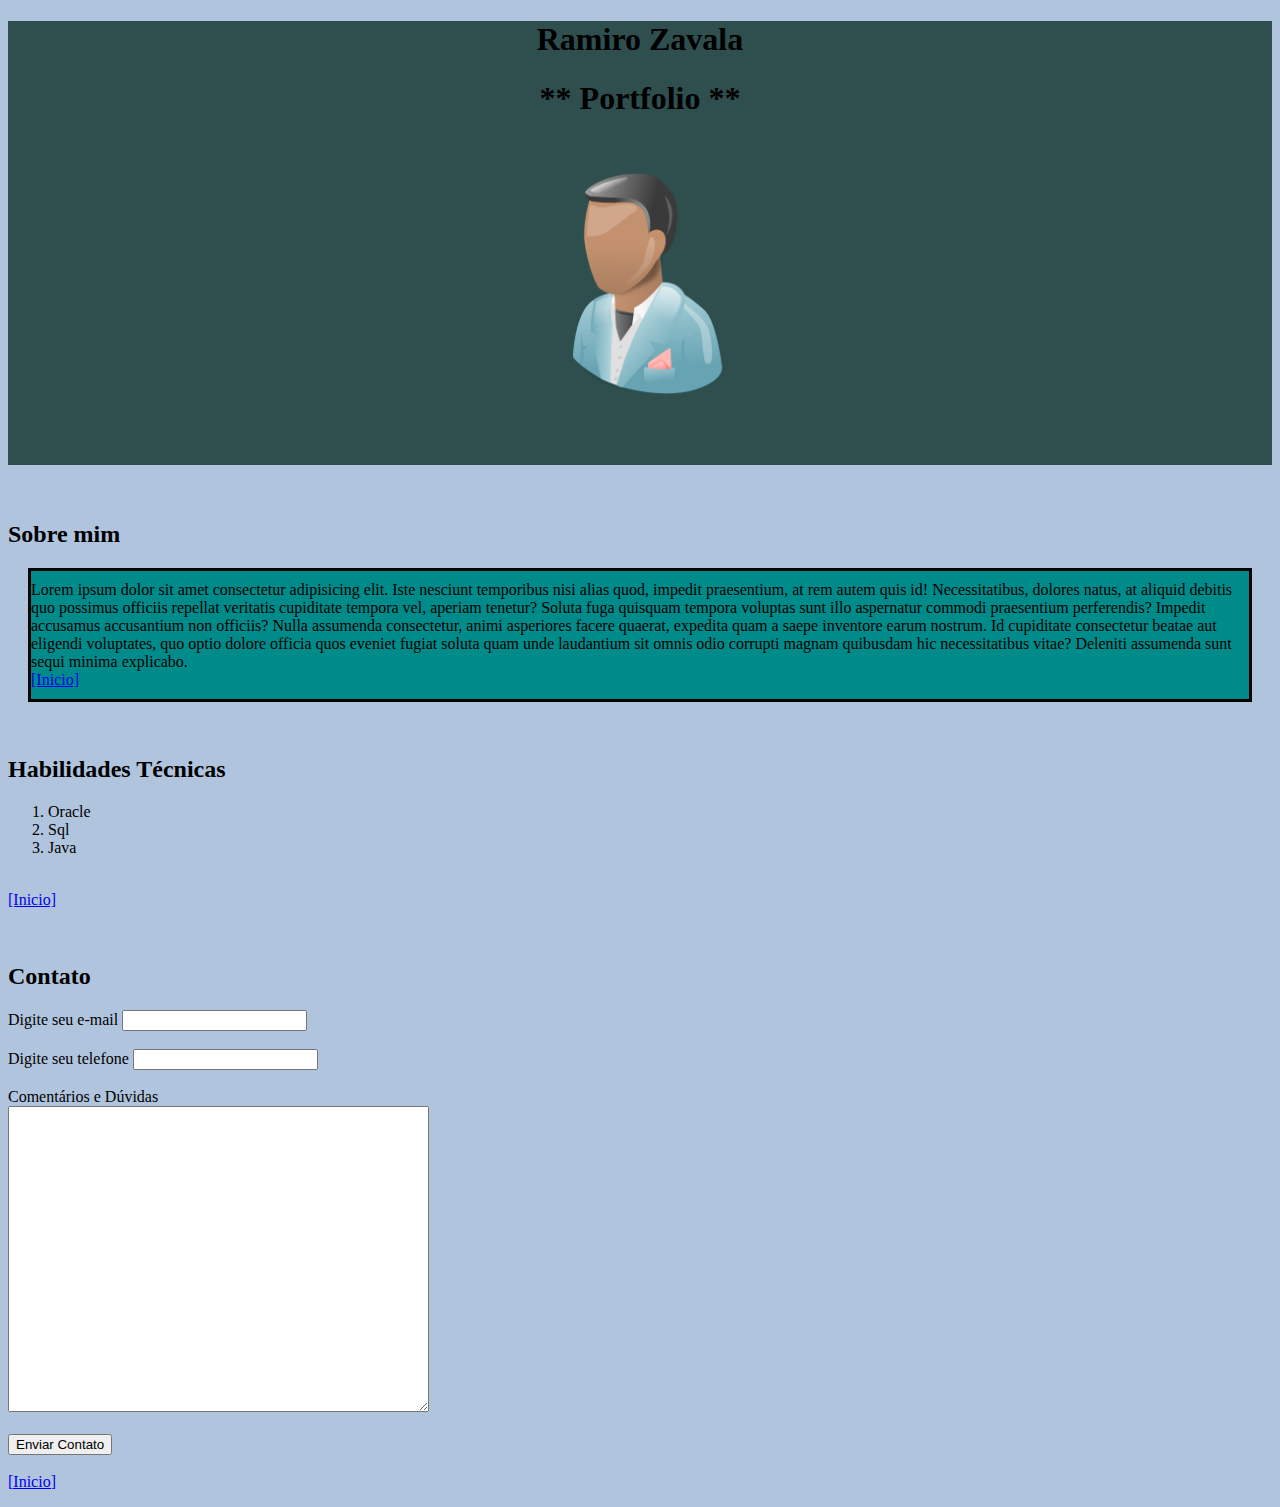
<file: Mod1-HTML-CSS/mod1-aula38-ep01/index.html>
<!DOCTYPE html>
<html lang="en">
<head>
    <meta charset="UTF-8">
    <meta name="viewport" content="width=device-width, initial-scale=1.0">
    <title>HTML2 - Projeto Final</title>
    <link rel="stylesheet" href="css/style.css">
</head>
<body>
    <section id="section-1">
        <div id="div-nome">
            <h1 id="titulo1">Ramiro Zavala</h1>
            <h1 id="titulo2">** Portfolio **</h1>
            <br>
            <img src="img/theface1.png" width="20%" height="20%">
            <p id="Top"></p>
            <br><br>
        </div>
    </section>
    <br><br>
    <section>
        <div>
            <h2>Sobre mim</h2>
            <p id="Sobre">
                Lorem ipsum dolor sit amet consectetur adipisicing elit. Iste nesciunt temporibus nisi alias quod, 
                impedit praesentium, at rem autem quis id! Necessitatibus, dolores natus, at aliquid debitis quo 
                possimus officiis repellat veritatis cupiditate tempora vel, aperiam tenetur? Soluta fuga quisquam 
                tempora voluptas sunt illo aspernatur commodi praesentium perferendis? 
                Impedit accusamus accusantium non officiis? Nulla assumenda consectetur, animi asperiores 
                facere quaerat, expedita quam a saepe inventore earum nostrum. Id cupiditate consectetur beatae 
                aut eligendi voluptates, quo optio dolore officia quos eveniet fugiat soluta quam unde laudantium 
                sit omnis odio corrupti magnam quibusdam hic necessitatibus vitae? Deleniti assumenda sunt sequi 
                minima explicabo.<br><a href="#Top">[Inicio]</a>
            </p>
        </div>
        <br>
    </section>
    <section>    
        <div>
            <p id="Portfolio">
                <h2>Habilidades Técnicas</h2>
                <ol>
                    <li>Oracle</li>
                    <li>Sql</li>
                    <li>Java</li>
                </ol>

                <br><a href="#Top">[Inicio]</a>
            </p>
        </div>
    </section>    
    <br>
    <section>
        <h2>Contato</h2>
        <p id="Contato">
            <form>
                <label for="email">Digite seu e-mail</label>
                <input type="email">
                <br><br>
                <label for="telefone">Digite seu telefone</label>
                <input type="text" id="telefone">
                <br><br>
                <label for="Duvida">Comentários e Dúvidas</label>
                <br>
                <textarea id="duvida" cols="50" rows="20"></textarea>
                <br><br>
                <input type="submit" value="Enviar Contato">
            </form>
            <br><a href="#Top">[Inicio]</a>
        </p>
    </section>
</body>
</html>
</file>
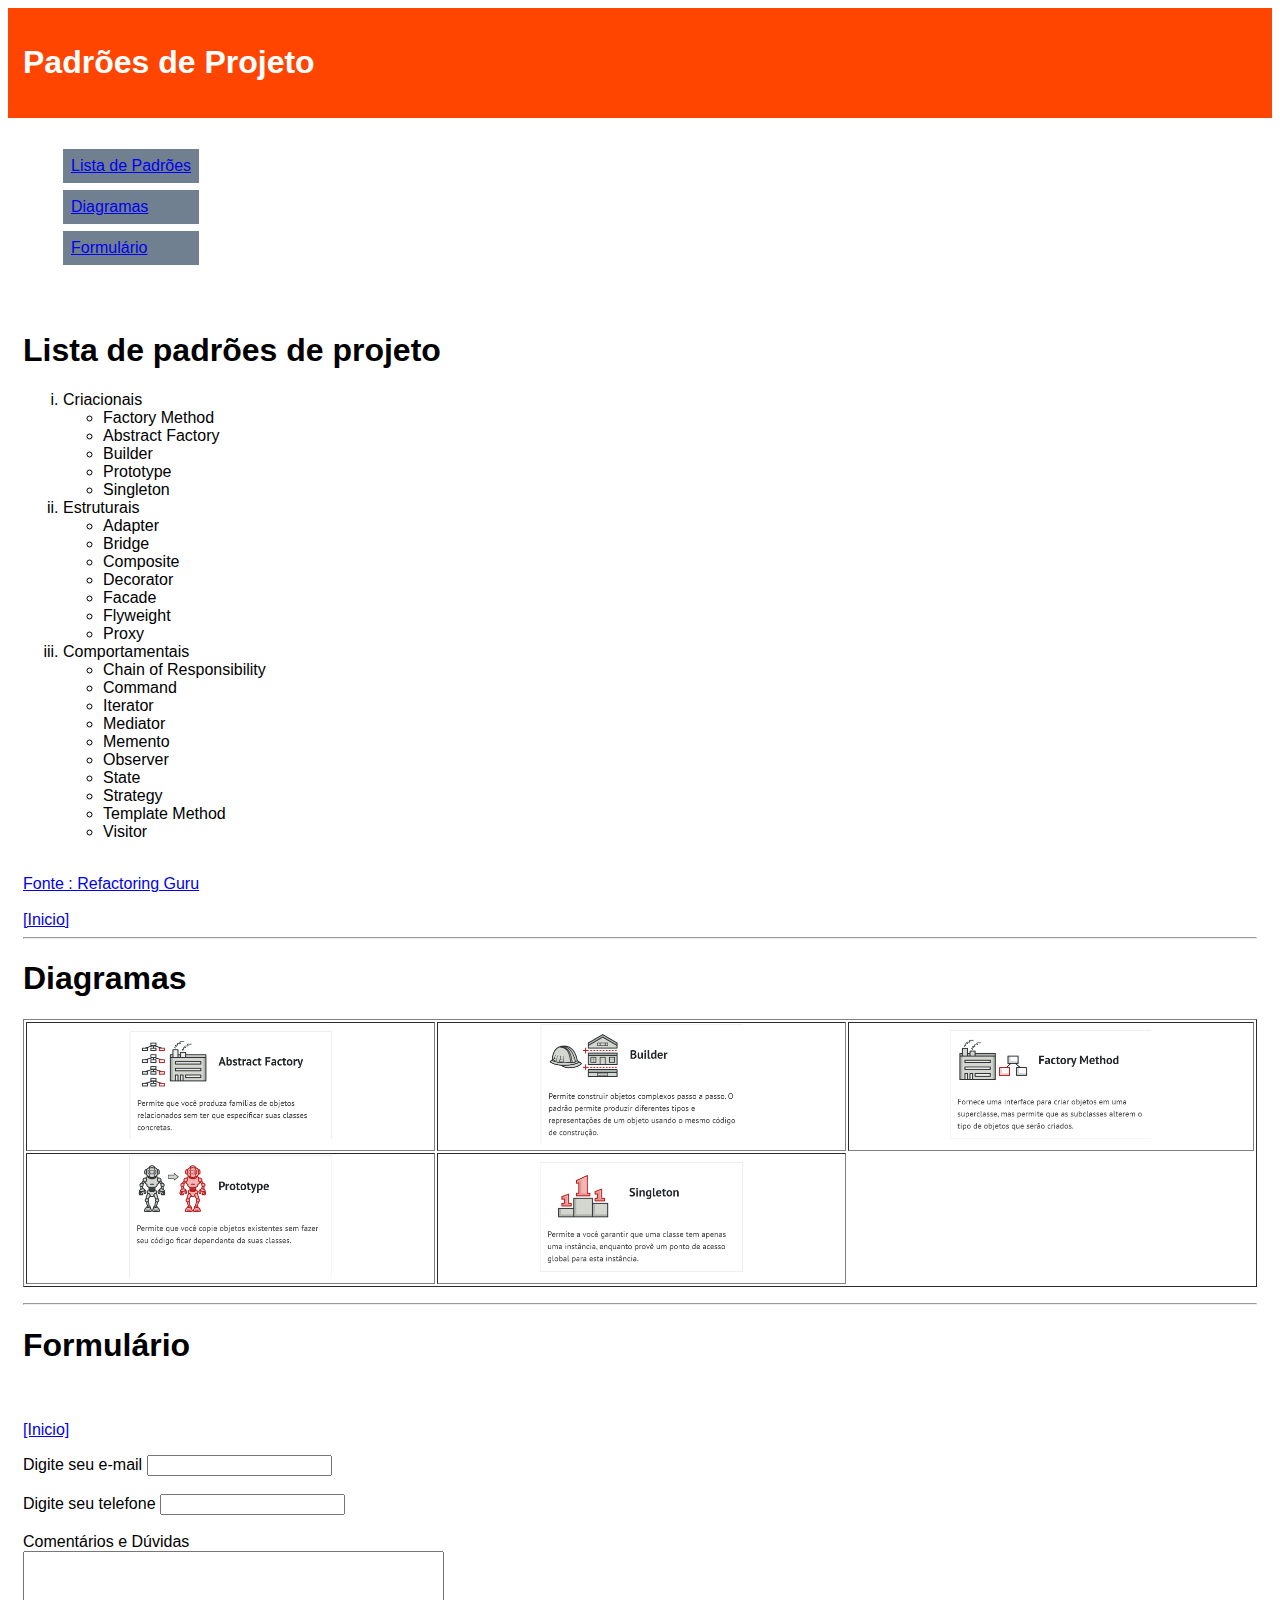
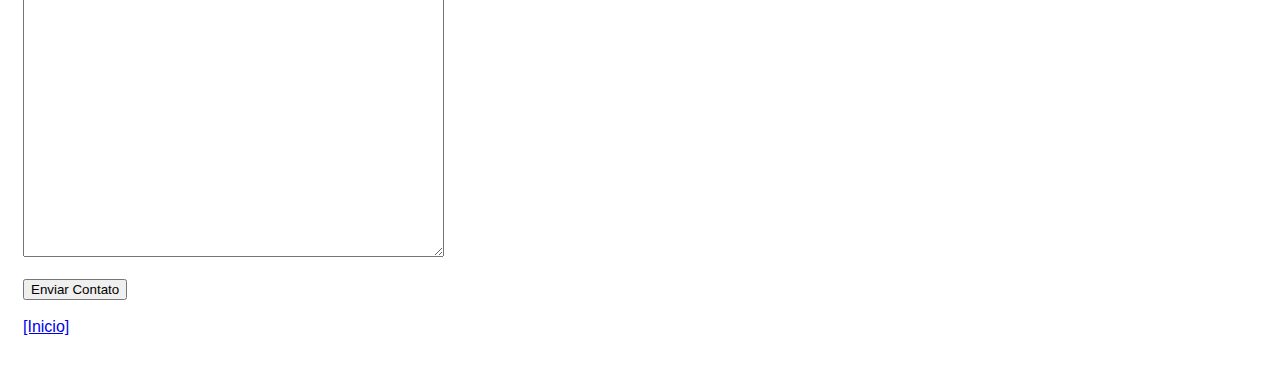
<file: Mod1-HTML-CSS/mod1-aula49/index.html>
<!DOCTYPE html>
<html lang="en">
<head>
    <meta charset="UTF-8">
    <meta name="viewport" content="width=device-width, initial-scale=1.0">
    <title>Padrões de Projeto</title>
    <link rel="stylesheet" href="css/style.css">
</head>
<body>
    <div class="header">
        <h1>Padrões de Projeto</h1>
        <p id="Top"></p>
    </div>
    <div class="row">
        <div class="col-3 menu">
            <ul>
                <li class="li-menu-1"><a href="#link-1">Lista de Padrões</a></li>
                <li class="li-menu-2"><a href="#link-2">Diagramas</a></li>
                <li class="li-menu-3"><a href="#link-3">Formulário</a></li>
            </ul>
        </div>
        <div class="col-9">
            <h1>Lista de padrões de projeto</h1>
            <p id="link-1"></p>
            <ol type="i">
                <li>Criacionais
                    <ul>
                        <li>Factory Method</li>
                        <li>Abstract Factory</li>
                        <li>Builder</li>
                        <li>Prototype</li>
                        <li>Singleton</li>
                    </ul>
                </li>
                <li>Estruturais
                    <ul>
                        <li>Adapter</li>
                        <li>Bridge</li>
                        <li>Composite</li>
                        <li>Decorator</li>
                        <li>Facade</li>
                        <li>Flyweight</li>
                        <li>Proxy</li>
                    </ul>
                </li>
                <li>Comportamentais
                    <ul>
                        <li>Chain of Responsibility</li>
                        <li>Command</li>
                        <li>Iterator</li>
                        <li>Mediator</li>
                        <li>Memento</li>
                        <li>Observer</li>
                        <li>State</li>
                        <li>Strategy</li>
                        <li>Template Method</li>
                        <li>Visitor</li>
                    </ul>
                </li>
            </ol>    
            <br>
            <a href="https://refactoring.guru/pt-br/design-patterns">Fonte : Refactoring Guru</a>
            <br>
            <br><a href="#Top">[Inicio]</a>
            <hr>
            <h1>Diagramas</h1>
            <p id="link-2"></p>
            <p>
                <table border="1" align="center">
                    <tr>
                        <th><img src="img/Abstract_factory.png" width="50%" height="50%"></th>
                        <th><img src="img/Builder.png" width="50%" height="50%"></th>
                        <th><img src="img/factory_method.png" width="50%" height="50%"></th>
                    </tr>
                    <tr>
                        <th><img src="img/Prototype.png" width="50%" height="50%"></th>
                        <th><img src="img/Singleton.png" width="50%" height="50%"></th>
                        
                    </tr>
                </table>
            </p>
            <hr>
            <h1>Formulário</h1>
            <p id="link-3"></p>

            <br>
            <br><a href="#Top">[Inicio]</a>
            <p id="Contato">
                <form>
                    <label for="email">Digite seu e-mail</label>
                    <input type="email">
                    <br><br>
                    <label for="telefone">Digite seu telefone</label>
                    <input type="text" id="telefone">
                    <br><br>
                    <label for="Duvida">Comentários e Dúvidas</label>
                    <br>
                    <textarea id="duvida" cols="50" rows="20"></textarea>
                    <br><br>
                    <input type="submit" value="Enviar Contato">
                </form>
                <br><a href="#Top">[Inicio]</a>
            </p>
        </div>
    </div>
</body>
</html>
</file>
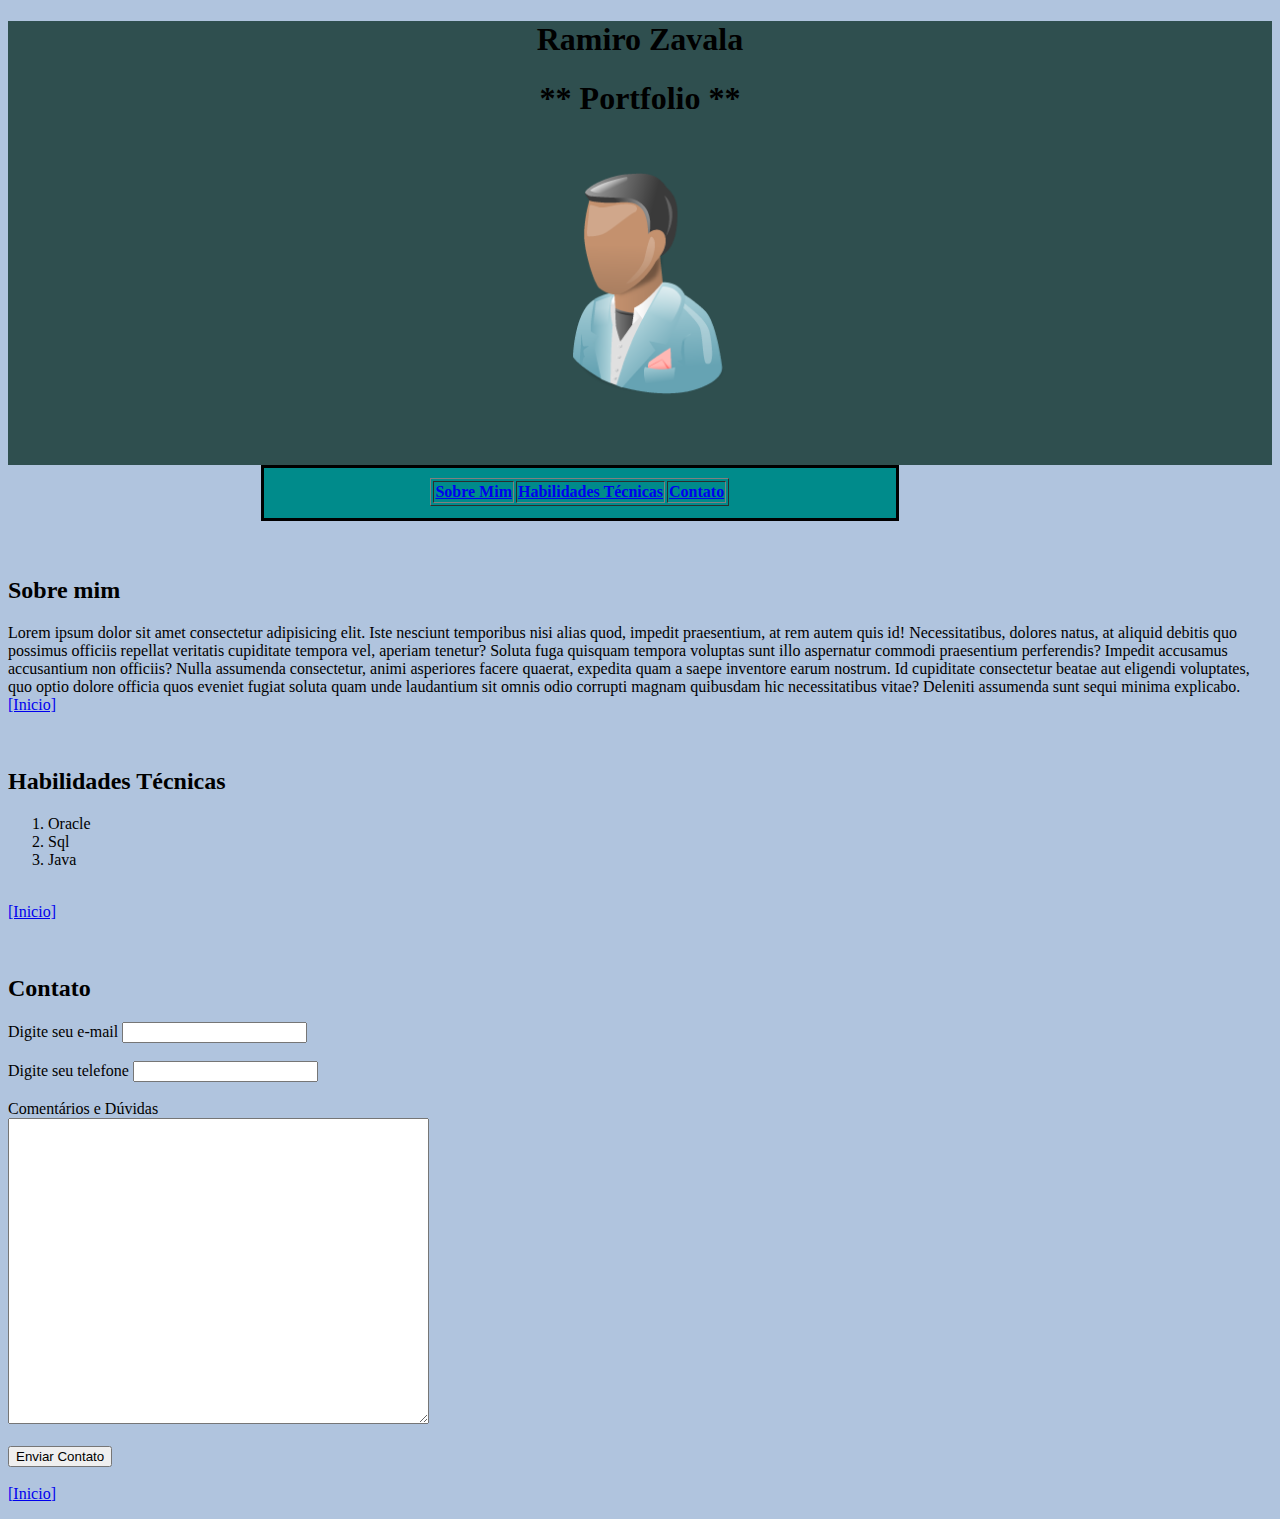
<file: Mod1-HTML-CSS/mod1-aula51/index.html>
<!DOCTYPE html>
<html lang="en">
<head>
    <meta charset="UTF-8">
    <meta name="viewport" content="width=device-width, initial-scale=1.0">
    <title>HTML2 - Projeto Final</title>
    <link rel="stylesheet" href="css/style.css">
</head>
<body>
    <section id="section-1">
        <div id="div-nome">
            <h1 id="titulo1">Ramiro Zavala</h1>
            <h1 id="titulo2">** Portfolio **</h1>
            <br>
            <img src="img/theface1.png" width="20%" height="20%">
            <p id="Top"></p>
            <br><br>
        </div>
        <div id="div-menu">    
            <nav>
                <table border="1" align="center">
                    <tr>
                        <th><a href="#Sobre">Sobre Mim</a></th>
                        <th><a href="#Portfolio">Habilidades Técnicas</a></th>
                        <th><a href="#Contato">Contato</a></th>
                    </tr>
                </table>
            </nav>
        </div>
    </section>
    <br><br>
    <section>
        <div>
            <h2>Sobre mim</h2>
            <p id="Sobre">
                Lorem ipsum dolor sit amet consectetur adipisicing elit. Iste nesciunt temporibus nisi alias quod, 
                impedit praesentium, at rem autem quis id! Necessitatibus, dolores natus, at aliquid debitis quo 
                possimus officiis repellat veritatis cupiditate tempora vel, aperiam tenetur? Soluta fuga quisquam 
                tempora voluptas sunt illo aspernatur commodi praesentium perferendis? 
                Impedit accusamus accusantium non officiis? Nulla assumenda consectetur, animi asperiores 
                facere quaerat, expedita quam a saepe inventore earum nostrum. Id cupiditate consectetur beatae 
                aut eligendi voluptates, quo optio dolore officia quos eveniet fugiat soluta quam unde laudantium 
                sit omnis odio corrupti magnam quibusdam hic necessitatibus vitae? Deleniti assumenda sunt sequi 
                minima explicabo.<br><a href="#Top">[Inicio]</a>
            </p>
        </div>
        <br>
    </section>
    <section>    
        <div>
            <p id="Portfolio">
                <h2>Habilidades Técnicas</h2>
                <ol>
                    <li>Oracle</li>
                    <li>Sql</li>
                    <li>Java</li>
                </ol>

                <br><a href="#Top">[Inicio]</a>
            </p>
        </div>
    </section>    
    <br>
    <section>
        <h2>Contato</h2>
        <p id="Contato">
            <form>
                <label for="email">Digite seu e-mail</label>
                <input type="email">
                <br><br>
                <label for="telefone">Digite seu telefone</label>
                <input type="text" id="telefone">
                <br><br>
                <label for="Duvida">Comentários e Dúvidas</label>
                <br>
                <textarea id="duvida" cols="50" rows="20"></textarea>
                <br><br>
                <input type="submit" value="Enviar Contato">
            </form>
            <br><a href="#Top">[Inicio]</a>
        </p>
    </section>
</body>
</html>
</file>
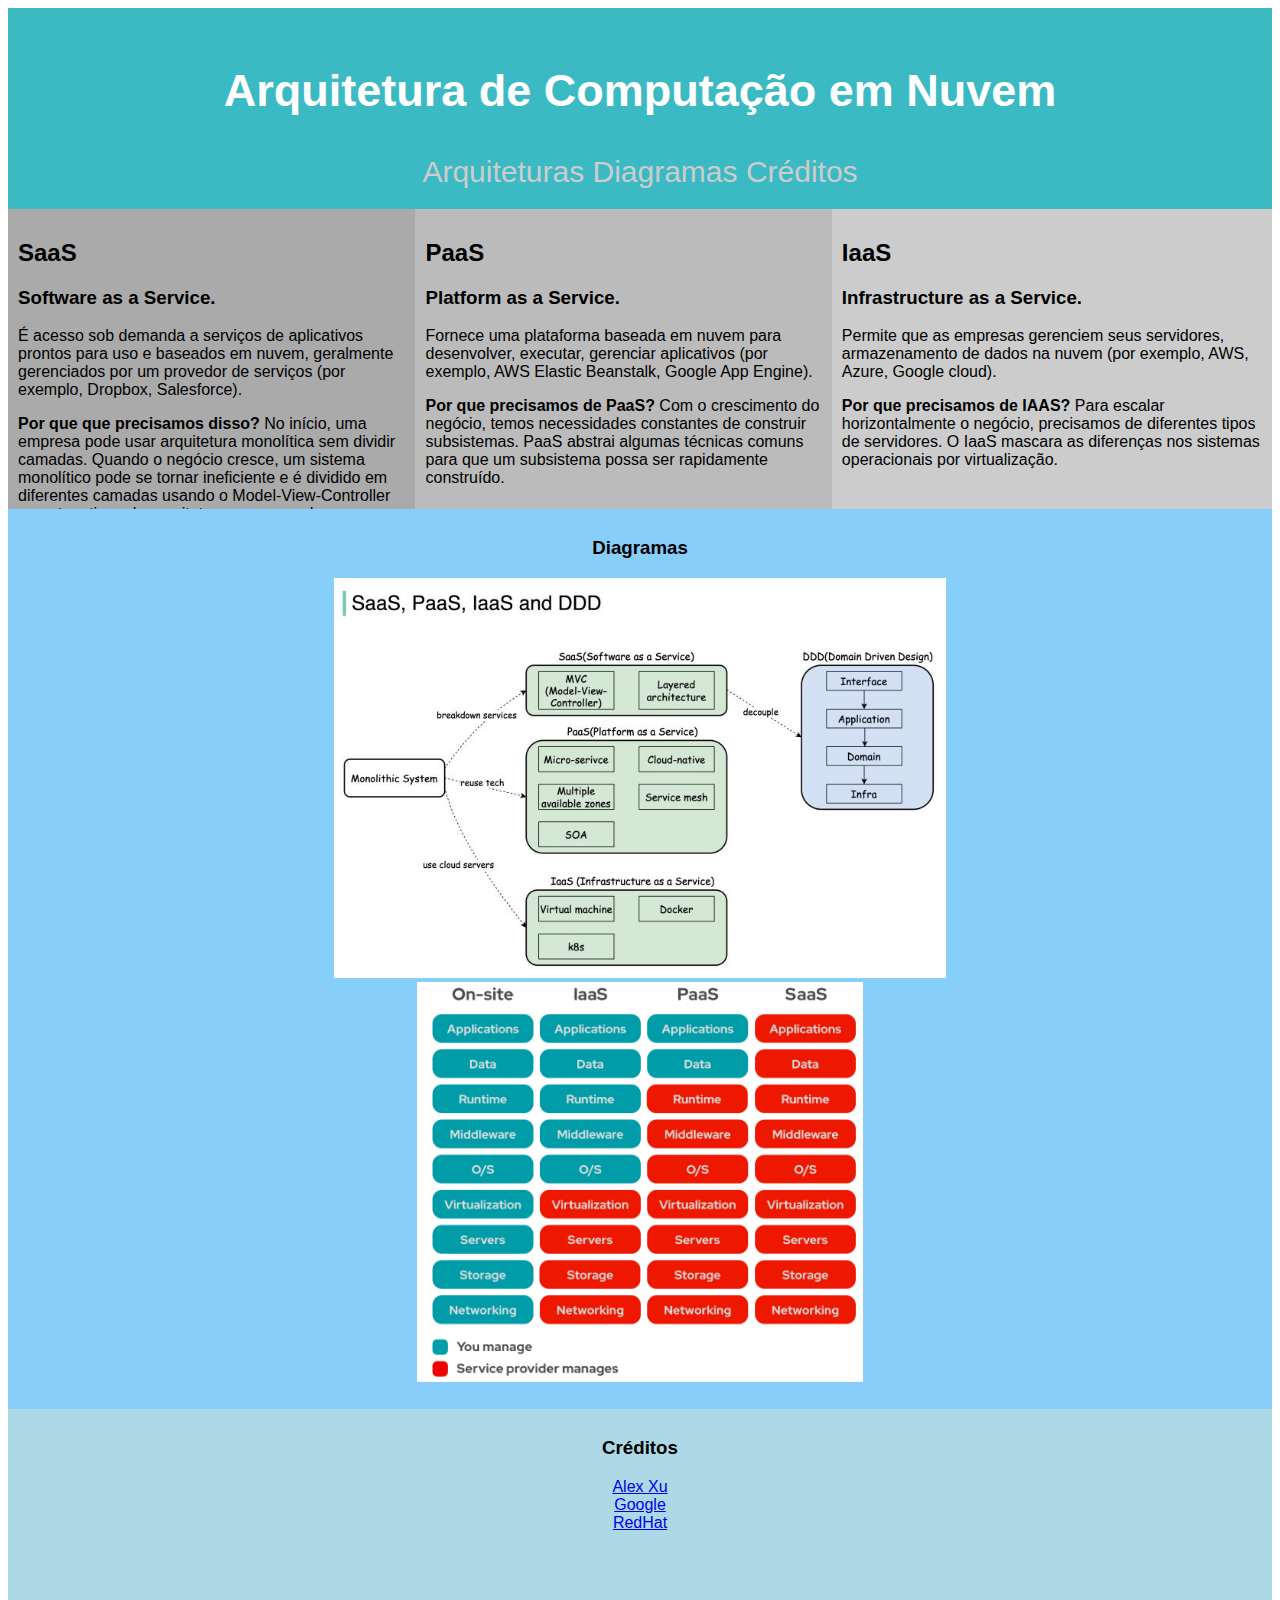
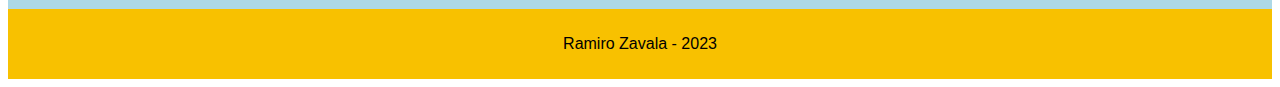
<file: Mod1-HTML-CSS/mod1-aula76/index.html>
<!DOCTYPE html>
<html lang="en">
<head>
    <meta charset="UTF-8">
    <meta name="viewport" content="width=device-width, initial-scale=1.0">
    <link rel="stylesheet" href="css/style.css" />
    <title>Aula 76 - Exercício Prático</title>
</head>
<body>
    <div class="grid-container">
        <div class="header">
            <h2>Arquitetura de Computação em Nuvem</h2>
            <div class="navbar">
                <a href="#left">Arquiteturas</a>
                <a href="#diagramas">Diagramas</a>
                <a href="#creditos">Créditos</a>
            </div>
        </div>
        <div class="left">
            <h2>SaaS</h2>
            <h3>Software as a Service.</h3>
            <p>É acesso sob demanda a serviços de aplicativos prontos para uso e baseados em nuvem, geralmente gerenciados por um provedor de serviços (por exemplo, Dropbox, Salesforce).</p>
            <p><strong>Por que que precisamos disso?</strong>  No início, uma empresa pode usar arquitetura monolítica sem dividir camadas. Quando o negócio cresce, um sistema monolítico pode se tornar ineficiente e é dividido em diferentes camadas usando o Model-View-Controller ou outros tipos de arquiteturas em camadas. </p>
        </div>
        <div class="middle">
            <h2>PaaS</h2>
            <h3>Platform as a Service.</h3>
            <p>Fornece uma plataforma baseada em nuvem para desenvolver, executar, gerenciar aplicativos (por exemplo, AWS Elastic Beanstalk, Google App Engine).</p>
            <p><strong>Por que precisamos de PaaS?</strong> Com o crescimento do negócio, temos necessidades constantes de construir subsistemas. PaaS abstrai algumas técnicas comuns para que um subsistema possa ser rapidamente construído.</p>
        </div>
        <div class="right">
            <h2>IaaS</h2>
            <h3>Infrastructure as a Service.</h3>
            <p>Permite que as empresas gerenciem seus servidores, armazenamento de dados na nuvem (por exemplo, AWS, Azure, Google cloud).</p>
            <p><strong>Por que precisamos de IAAS?</strong> Para escalar horizontalmente o negócio, precisamos de diferentes tipos de servidores. O IaaS mascara as diferenças nos sistemas operacionais por virtualização.</p>
        </div>
        <div class="diagramas">
            <p id="diagramas"></p>
            <h3>Diagramas</h3>
            <img src="img/diagrama1.jpg" height="400px">
            <br>
            <img src="img/diagrama2.png" height="400px">
            <br>
        </div>
        <div class="creditos">
            <p id="creditos"></p>
            <h3> Créditos</h3>
            <a href="https://www.amazon.com/stores/Alex-Xu/author/B08BNMFT7P?ref=ap_rdr&store_ref=ap_rdr&isDramIntegrated=true&shoppingPortalEnabled=true">Alex Xu</a>
            <br>    
            <a href="https://cloud.google.com/learn/paas-vs-iaas-vs-saas?hl=pt-br">Google</a>
            <br>
            <a href="https://www.redhat.com/pt-br/topics/cloud-computing/iaas-vs-paas-vs-saas">RedHat</a>
            <br>
        </div>
        <div class="footer">
            <p>Ramiro Zavala - 2023</p>
        </div>
    </div>
</body>
</html>
</file>
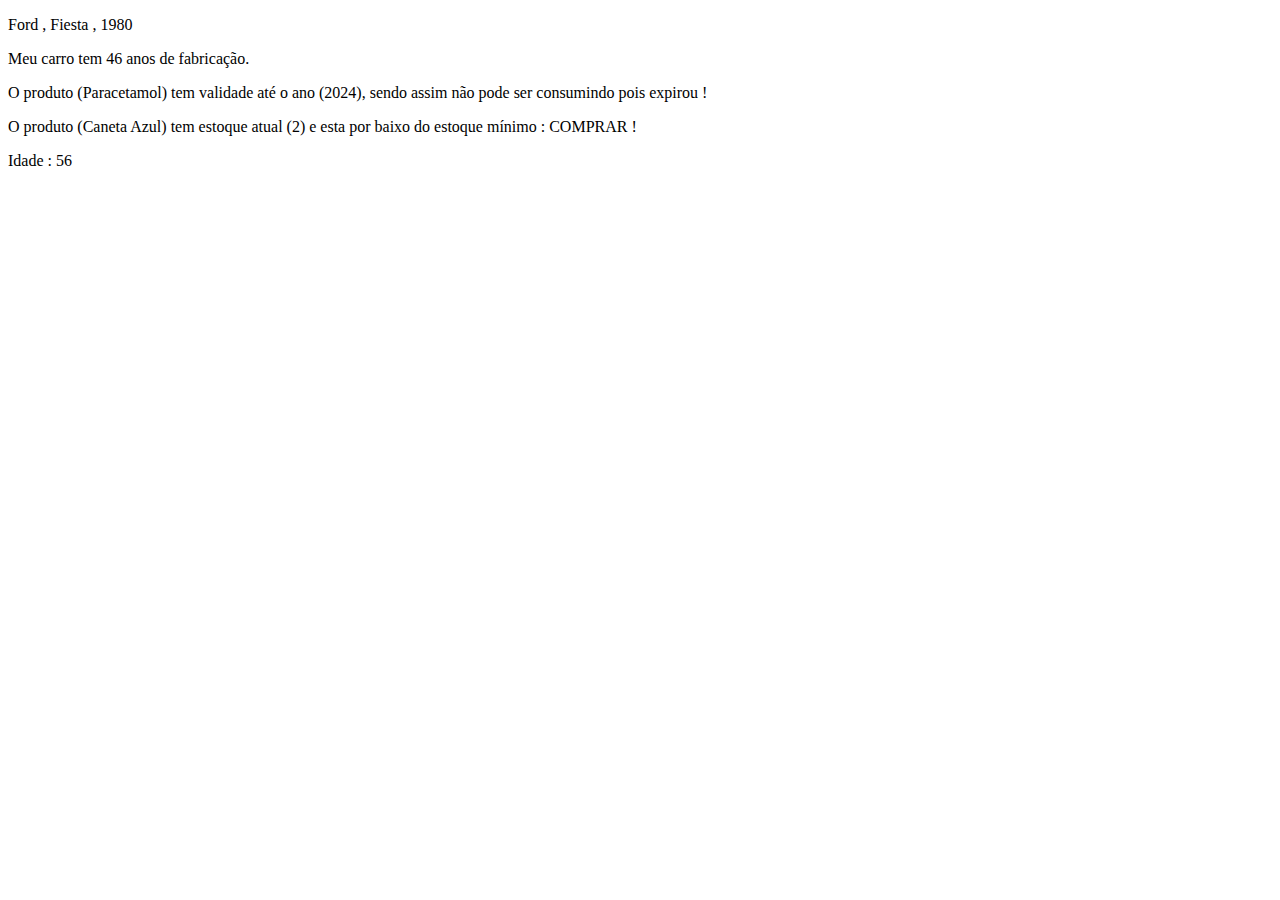
<file: Mod2-POO-JavaScript/Aula112-EP/index.html>
<!DOCTYPE html>
<html lang="en">
<head>
    <meta charset="UTF-8">
    <meta name="viewport" content="width=device-width, initial-scale=1.0">
    <title>Aula 112 - Exercício Prático</title>
</head>
<body>
    <p id="p1.1"></p>
    <p id="p1.2"></p>
    <p id="p2.1"></p>
    <p id="p3.1"></p>
    <p id="p3.2"></p>
    <p id="p4.1"></p>
    <script src="js/main.js"></script>
</body>
</html>
</file>
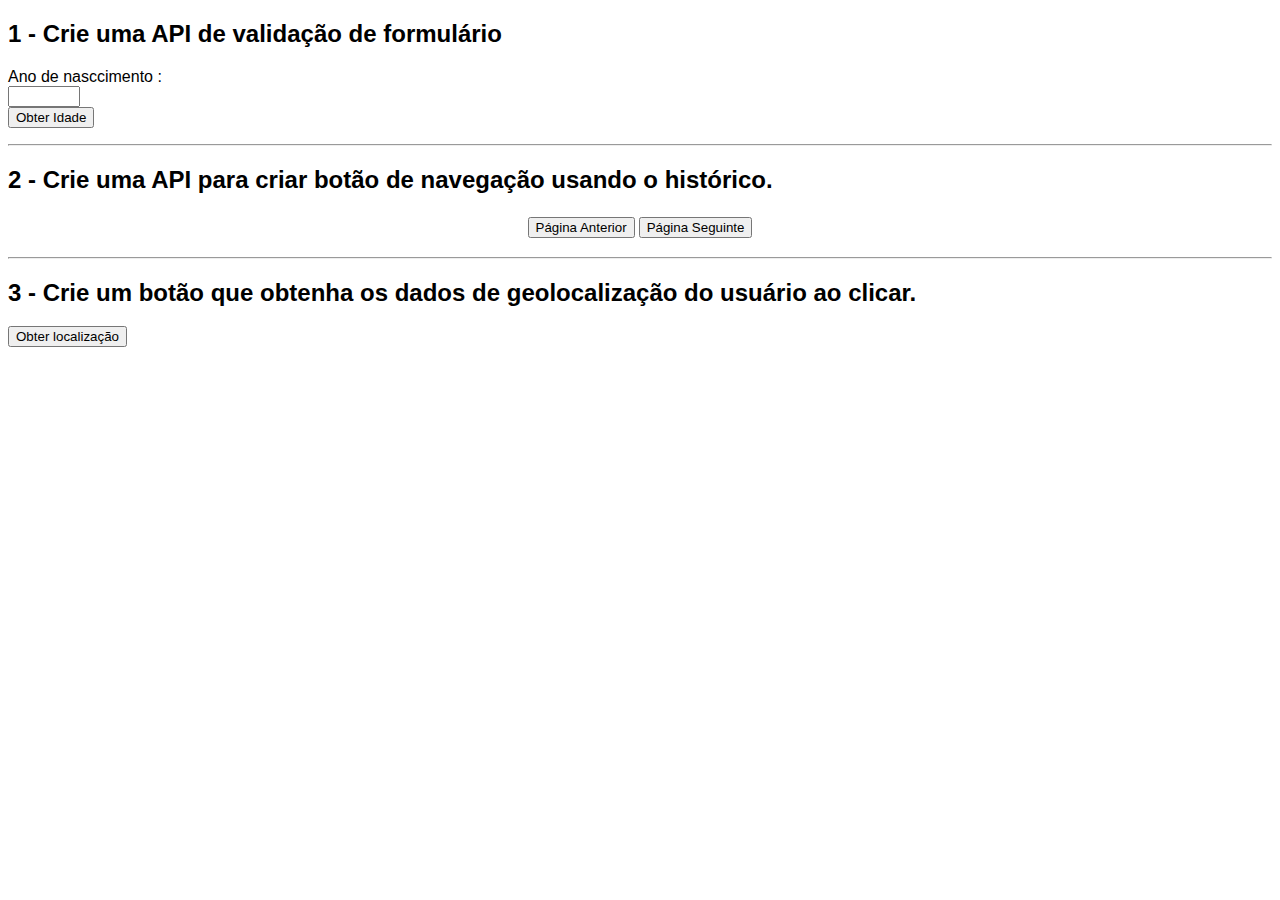
<file: Mod2-POO-JavaScript/Aula125-EP/index.html>
<!DOCTYPE html>
<html lang="en">
<head>
    <meta charset="UTF-8">
    <meta name="viewport" content="width=device-width, initial-scale=1.0">
    <link rel="stylesheet" href="css/style.css">
    <title>Aula 125 - Exercício Prático</title>
</head>
<body>
    <h2>1 - Crie uma API de validação de formulário</h2>
    <label for="idade">Ano de nasccimento :</label><br> 
    <input id="id1" type="number" min="1900" max="2023" required><br>
    <button onclick="minhaIdade()">Obter Idade</button>
    <p id="demo1"></p>
    <hr>
    <h2>2 - Crie uma API para criar botão de navegação usando o histórico.</h2>
    <p class="p2">
        <nav>
            <table border="0" align="center">
                <tr>
                    <th><button class="btn21" onclick="anterior()">Página Anterior</button></th>
                    <th><button class="btn22" onclick="seguinte()">Página Seguinte</button></th>
                </tr>
            </table>
        </nav>    
    </p>
    <hr>
    <h2>3 - Crie um botão que obtenha os dados de geolocalização do usuário ao clicar.</h2>
    <button class="btn23" onclick="getMyLocation()">Obter localização</button>
    <p id="demo3"></p>

    <script src="js/main.js"></script>
</body>
</html>
</file>
<file: Mod-3-Bootstrap-JavaScript/Aula136-EP/css/style.css>
* {
    box-sizing: border-box;
}

html {
    font-family: "Lucida Sans", sans-serif;
}

.btn1:hover {
    background-color: darkorchid;
}

.btn2:hover {
    background-color: darkorchid;
}
</file>
<file: Mod-3-Bootstrap-JavaScript/Aula165-EP/css/style.css>
hr.divider {
    height: 0.2rem;
    max-width: 3.25rem;
    margin: 1.5rem auto;
    background-color: #f4623a;
    opacity: 1;
}

/*** masthead ***/
header.masthead {
    padding-top: 10rem;
    padding-bottom: calc(10rem - 4.5rem);
    background: linear-gradient(to bottom, rgba(92, 77, 66, 0.8) 0%, rgba(92, 77, 66, 0.8) 100%), url("../assets/img/bg-masthead.jpg");
    background-position: center;
    background-repeat: no-repeat;
    background-attachment: scroll;
    background-size: cover;
  }
  header.masthead h1, header.masthead .h1 {
    font-size: 2.25rem;
  }
  @media (min-width: 992px) {
    header.masthead {
      height: 100vh;
      min-height: 40rem;
      padding-top: 4.5rem;
      padding-bottom: 0;
    }
    header.masthead p {
      font-size: 1.15rem;
    }
    header.masthead h1, header.masthead .h1 {
      font-size: 3rem;
    }
  }
  @media (min-width: 1200px) {
    header.masthead h1, header.masthead .h1 {
      font-size: 3.5rem;
    }
  }
  
  /*** educação ***/
  #educacao .container-fluid, #educacao .container-sm, #educacao .container-md, #educacao .container-lg, #educacao .container-xl, #educacao .container-xxl {
    max-width: 1920px;
  }
  #educacao .container-fluid .educacao-box, #educacao .container-sm .educacao-box, #educacao .container-md .educacao-box, #educacao .container-lg .educacao-box, #educacao .container-xl .educacao-box, #educacao .container-xxl .educacao-box {
    position: relative;
    display: block;
  }
  #educacao .container-fluid .educacao-box .educacao-box-caption, #educacao .container-sm .educacao-box .educacao-box-caption, #educacao .container-md .educacao-box .educacao-box-caption, #educacao .container-lg .educacao-box .educacao-box-caption, #educacao .container-xl .educacao-box .educacao-box-caption, #educacao .container-xxl .educacao-box .educacao-box-caption {
    display: flex;
    align-items: center;
    justify-content: center;
    flex-direction: column;
    width: 100%;
    height: 100%;
    position: absolute;
    bottom: 0;
    text-align: center;
    opacity: 0;
    color: #fff;
    background: rgba(244, 98, 58, 0.9);
    transition: opacity 0.25s ease;
    text-align: center;
  }
  #educacao .container-fluid .educacao-box .educacao-box-caption .project-category, #educacao .container-sm .educacao-box .educacao-box-caption .project-category, #educacao .container-md .educacao-box .educacao-box-caption .project-category, #educacao .container-lg .educacao-box .educacao-box-caption .project-category, #educacao .container-xl .educacao-box .educacao-box-caption .project-category, #educacao .container-xxl .educacao-box .educacao-box-caption .project-category {
    font-family: "Merriweather Sans", -apple-system, BlinkMacSystemFont, "Segoe UI", Roboto, "Helvetica Neue", Arial, "Noto Sans", sans-serif, "Apple Color Emoji", "Segoe UI Emoji", "Segoe UI Symbol", "Noto Color Emoji";
    font-size: 0.85rem;
    font-weight: 600;
    text-transform: uppercase;
  }
  #educacao .container-fluid .educacao-box .educacao-box-caption .project-name, #educacao .container-sm .educacao-box .educacao-box-caption .project-name, #educacao .container-md .educacao-box .educacao-box-caption .project-name, #educacao .container-lg .educacao-box .educacao-box-caption .project-name, #educacao .container-xl .educacao-box .educacao-box-caption .project-name, #educacao .container-xxl .educacao-box .educacao-box-caption .project-name {
    font-size: 1.2rem;
  }
  #educacao .container-fluid .educacao-box:hover .educacao-box-caption, #educacao .container-sm .educacao-box:hover .educacao-box-caption, #educacao .container-md .educacao-box:hover .educacao-box-caption, #educacao .container-lg .educacao-box:hover .educacao-box-caption, #educacao .container-xl .educacao-box:hover .educacao-box-caption, #educacao .container-xxl .educacao-box:hover .educacao-box-caption {
    opacity: 1;
  }
</file>
<file: Mod1-HTML-CSS/mod1-aula38-ep01/css/style.css>
body {
    background-color: lightsteelblue;
}

#section-1 {
    text-align: center;
}

#div-nome {
    background-color: darkslategrey;
}

#Sobre {
    background-color: darkcyan;
    border-style: solid;
    margin-left: 20px;
    margin-right: 20px;
    padding-top: 10px;
    padding-bottom: 10px;
}
</file>
<file: Mod1-HTML-CSS/mod1-aula49/css/style.css>
* {
    box-sizing: border-box;
}

.row::after {
    content: "";
    clear: both;
    display: table;
}

[class*="col-"] {
    float: left;
    padding: 15px;
}

.col1 {width: 8.33%;}
.col2 {width: 16.66%;}
.col3 {width: 25%;}
.col4 {width: 33.33%;}
.col5 {width: 41.66%;}
.col6 {width: 50%;}
.col7 {width: 58.33%;}
.col8 {width: 66.66%;}
.col9 {width: 75%;}
.col10 {width: 85.33%;}
.col11 {width: 91.66%;}
.col12 {width: 100%;}

html {
    font-family: "Lucida Sans", sans-serif;
}

.header {
    background-color: orangered;
    color: white;
    padding: 15px;
}

.menu li {
    padding: 8px;
    margin-bottom: 7px;
    background-color: slategray;
    color: white;
}

.li-menu-1:hover {
    background-color: darkgreen;
}

.li-menu-2:hover {
    background-color: darkorchid;
}

.li-menu-3:hover {
    background-color: darkred;
}

@media only screen and (max-width: 768px) {
    [class*="col-"] {
        width: 100%;
    }
}
</file>
<file: Mod1-HTML-CSS/mod1-aula51/css/style.css>
body {
    background-color: lightsteelblue;
}

#section-1 {
    text-align: center;
}

#div-nome {
    background-color: darkslategrey;
}

#div-menu {
    background-color: darkcyan;
    border-style: solid;
    margin-left: 20%;
    padding-top: 10px;
    width: 50%;
    height: 40px;
}
</file>
<file: Mod1-HTML-CSS/mod1-aula76/css/style.css>
* {
    box-sizing: border-box;
}

body {
    font-family: Arial, Helvetica, sans-serif;
}

.header {
    grid-area: header;
    background-color: #3cbac4;
    color: white;
    padding: 20px;
    text-align: center;
    font-size: 30px;
}

.navbar {
    background-color: #3cbac4;
}

.navbar a {
    color: #ccc;
    text-decoration: none;
    text-align: center;
}

.navbar a:hover {
    font-size: 35px;
    background-color: blue;
}

.grid-container {
    display: grid;
    grid-template-areas: 
    'header header header header header header'
    'left left middle middle right right'
    'diagramas diagramas diagramas diagramas diagramas diagramas'
    'creditos creditos creditos creditos creditos creditos'
    'footer footer footer footer footer footer'
    ;
}

.left, .middle, .right {
    padding: 10px;
    height: 300px;
}

.diagramas {
    padding: 10px;
    height: 900px;
}

.creditos {
    padding: 10px;
    height: 200px;
}

.left {
    grid-area: left;
    background-color: #aaa;
}

.middle {
    grid-area: middle;
    background-color: #bbb;
}

.right {
    grid-area: right;
    background-color: #ccc;
}

.diagramas {
    grid-area: diagramas;
    background-color:lightskyblue ;
    text-align: center;
}

.creditos {
    grid-area: creditos;
    background-color: lightblue;
    text-align: center;
}

.footer {
    grid-area: footer;
    background-color: #f8c100;
    padding: 10px;
    text-align: center;
}

@media (max-width: 600px) {
    .grid-container {
        grid-template-areas: 
        'header header header header header header'
        'left left left left left left'
        'middle middle middle middle middle middle'
        'right right right right right right'
        'diagramas diagramas diagramas diagramas diagramas diagramas'
        'creditos creditos creditos creditos creditos creditos'
        'footer footer footer footer footer footer'
        ;
    }
}
</file>
<file: Mod2-POO-JavaScript/Aula125-EP/css/style.css>
* {
    box-sizing: border-box;
}

html {
    font-family: "Lucida Sans", sans-serif;
}

.btn21:hover {
    background-color: darkorchid;
}

.btn22:hover {
    background-color: darkred;
}

@media only screen and (max-width: 768px) {
    [class*="col-"] {
        width: 100%;
    }
}
</file>
